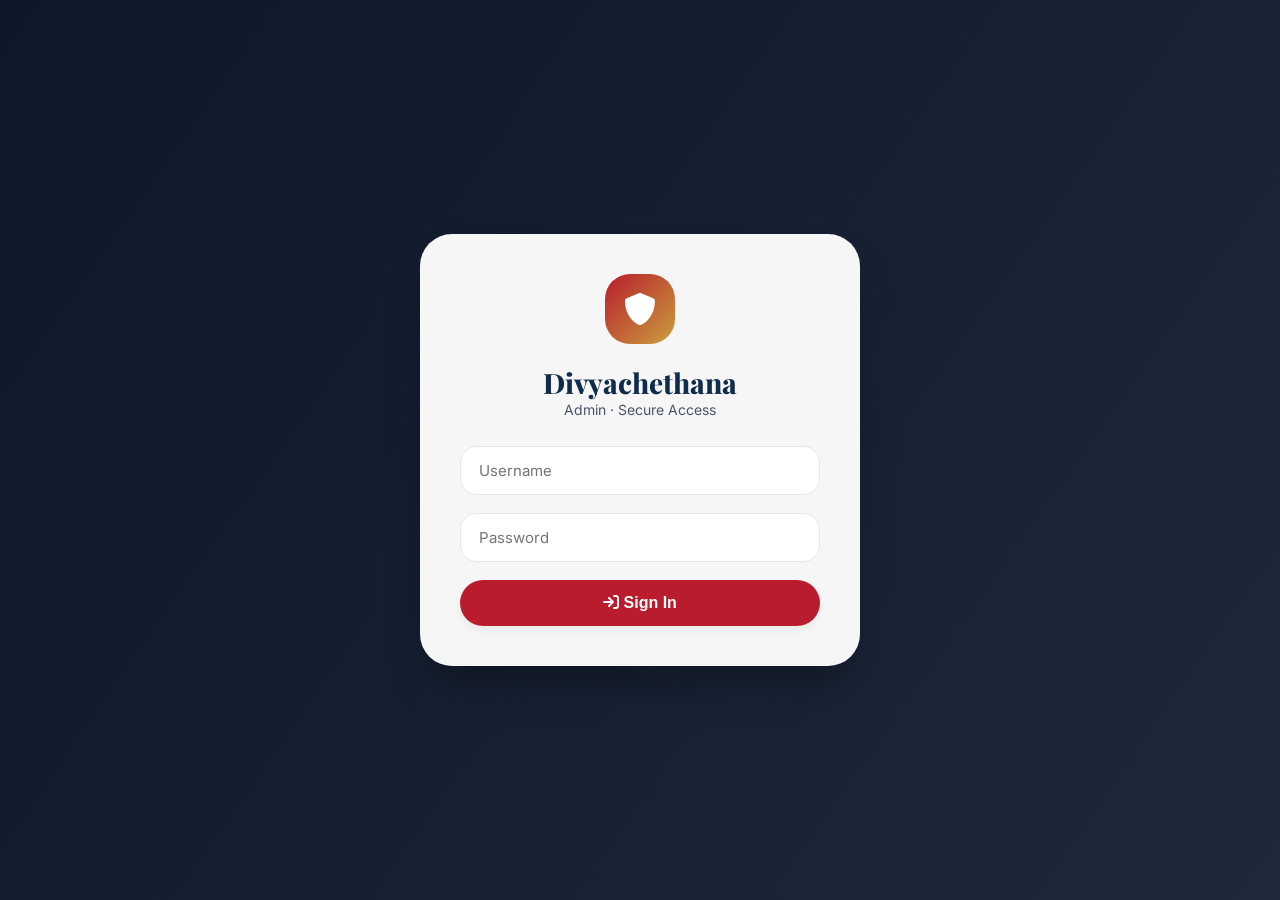
<file: admin/index.html>
<!DOCTYPE html>
<html lang="en">
<head>
  <meta charset="UTF-8">
  <meta name="viewport" content="width=device-width, initial-scale=1.0, viewport-fit=cover">
  <title>Divyachethana — Admin Control Suite</title>
  <!-- Fonts & Icons -->
  <link href="https://fonts.googleapis.com/css2?family=Inter:opsz,wght@14..32,300;14..32,400;14..32,500;14..32,600;14..32,700&family=Playfair+Display:wght@700;800&display=swap" rel="stylesheet">
  <link rel="stylesheet" href="https://cdnjs.cloudflare.com/ajax/libs/font-awesome/6.0.0-beta3/css/all.min.css">
  <style>
    * {
      margin: 0;
      padding: 0;
      box-sizing: border-box;
    }

    :root {
      --primary: #b91c2c;
      --primary-dark: #991b2b;
      --secondary: #1e3a5f;
      --secondary-dark: #0f2c4a;
      --accent: #c9a03d;
      --light-bg: #f8fafc;
      --card-bg: #ffffff;
      --text-main: #0f172a;
      --text-muted: #475569;
      --border-light: #e2e8f0;
      --shadow-sm: 0 10px 25px -5px rgba(0, 0, 0, 0.03), 0 8px 10px -6px rgba(0, 0, 0, 0.02);
      --shadow-md: 0 20px 25px -12px rgba(0, 0, 0, 0.05);
      --radius-md: 1rem;
      --radius-sm: 0.75rem;
    }

    body {
      font-family: 'Inter', sans-serif;
      background: var(--light-bg);
      color: var(--text-main);
    }

    /* LOGIN OVERLAY */
    #loginOverlay {
      position: fixed;
      inset: 0;
      background: linear-gradient(125deg, #0f172a 0%, #1e293b 100%);
      z-index: 10000;
      display: flex;
      align-items: center;
      justify-content: center;
      backdrop-filter: blur(2px);
    }

    .login-container {
      background: rgba(255,255,255,0.96);
      border-radius: 2rem;
      width: 90%;
      max-width: 440px;
      padding: 2.5rem;
      box-shadow: 0 25px 45px -12px rgba(0,0,0,0.4);
      text-align: center;
      transition: 0.2s;
    }

    .login-icon {
      background: linear-gradient(135deg, var(--primary) 0%, var(--accent) 100%);
      width: 70px;
      height: 70px;
      border-radius: 25px;
      display: flex;
      align-items: center;
      justify-content: center;
      margin: 0 auto 20px;
    }
    .login-icon i { font-size: 32px; color: white; }
    .login-title { font-family: 'Playfair Display', serif; font-size: 28px; font-weight: 800; color: var(--secondary-dark); }
    .login-sub { color: var(--text-muted); margin-bottom: 28px; font-size: 14px; }
    .input-field {
      width: 100%;
      padding: 14px 18px;
      border: 1.5px solid var(--border-light);
      border-radius: 16px;
      margin-bottom: 18px;
      font-size: 15px;
      transition: 0.2s;
      background: white;
    }
    .input-field:focus { border-color: var(--primary); outline: none; box-shadow: 0 0 0 3px rgba(185,28,44,0.15); }
    .login-btn {
      width: 100%;
      background: var(--primary);
      border: none;
      padding: 14px;
      font-weight: 700;
      font-size: 16px;
      border-radius: 40px;
      color: white;
      cursor: pointer;
      transition: 0.25s;
      box-shadow: 0 4px 8px rgba(0,0,0,0.05);
    }
    .login-btn:hover { background: var(--primary-dark); transform: translateY(-2px); }
    .error-msg { background: #fee2e2; color: #b91c1c; padding: 12px; border-radius: 14px; margin-bottom: 20px; font-size: 13px; display: none; }

    /* ADMIN APP LAYOUT */
    #adminRoot {
      display: none;
      min-height: 100vh;
    }
    .app-wrapper {
      display: flex;
      min-height: 100vh;
    }

    /* SIDEBAR (modern glassmorph) */
    .sidebar {
      width: 280px;
      background: var(--secondary-dark);
      backdrop-filter: blur(0px);
      position: sticky;
      top: 0;
      height: 100vh;
      display: flex;
      flex-direction: column;
      transition: all 0.25s;
      box-shadow: 4px 0 20px rgba(0,0,0,0.08);
      z-index: 20;
    }
    .brand {
      display: flex;
      align-items: center;
      gap: 14px;
      padding: 32px 24px 28px;
      border-bottom: 1px solid rgba(255,255,255,0.08);
    }
    .brand-icon {
      background: var(--primary);
      width: 44px;
      height: 44px;
      border-radius: 16px;
      display: flex;
      align-items: center;
      justify-content: center;
    }
    .brand-icon i { font-size: 24px; color: white; }
    .brand-text h3 { color: white; font-weight: 700; font-size: 20px; letter-spacing: -0.2px; }
    .brand-text p { color: rgba(255,255,255,0.6); font-size: 11px; margin-top: 4px; }

    .nav-section {
      padding: 20px 20px 10px 24px;
      font-size: 11px;
      font-weight: 700;
      text-transform: uppercase;
      letter-spacing: 1px;
      color: rgba(255,255,255,0.35);
    }
    .nav-btn {
      margin: 4px 12px;
      background: transparent;
      border: none;
      display: flex;
      align-items: center;
      gap: 14px;
      padding: 12px 18px;
      width: calc(100% - 24px);
      border-radius: 16px;
      font-size: 14px;
      font-weight: 500;
      color: rgba(255,255,255,0.75);
      cursor: pointer;
      transition: all 0.2s;
      text-align: left;
    }
    .nav-btn i { width: 22px; font-size: 1.2rem; }
    .nav-btn:hover { background: rgba(255,255,255,0.08); color: white; }
    .nav-btn.active {
      background: var(--primary);
      color: white;
      box-shadow: 0 8px 16px -8px rgba(0,0,0,0.3);
    }
    .logout-btn { margin-top: auto; margin-bottom: 32px; }

    /* MAIN CONTENT */
    .main-content {
      flex: 1;
      padding: 36px 40px;
      overflow-x: auto;
    }
    .page-header { margin-bottom: 32px; }
    .page-header h1 { font-family: 'Playfair Display', serif; font-size: 32px; color: var(--secondary); font-weight: 800; }
    .page-header p { color: var(--text-muted); margin-top: 6px; }

    /* Cards & Stats */
    .stats-grid {
      display: grid;
      grid-template-columns: repeat(auto-fit, minmax(220px, 1fr));
      gap: 24px;
      margin-bottom: 40px;
    }
    .stat-card {
      background: var(--card-bg);
      border-radius: 28px;
      padding: 20px 24px;
      border: 1px solid var(--border-light);
      transition: all 0.2s;
      box-shadow: var(--shadow-sm);
    }
    .stat-number { font-size: 34px; font-weight: 800; color: var(--secondary-dark); letter-spacing: -1px; }
    .stat-label { font-size: 13px; font-weight: 600; color: var(--text-muted); margin-top: 8px; text-transform: uppercase; }

    .card-panel {
      background: var(--card-bg);
      border-radius: 28px;
      border: 1px solid var(--border-light);
      padding: 24px 28px;
      margin-bottom: 32px;
      box-shadow: var(--shadow-sm);
    }
    .panel-title {
      font-weight: 700;
      font-size: 18px;
      display: flex;
      align-items: center;
      gap: 10px;
      margin-bottom: 24px;
      color: var(--secondary);
    }
    .form-two-col {
      display: grid;
      grid-template-columns: 1fr 1fr;
      gap: 20px;
    }
    .input-group { margin-bottom: 20px; }
    label { font-size: 12px; font-weight: 700; text-transform: uppercase; color: var(--text-muted); display: block; margin-bottom: 8px; letter-spacing: 0.3px; }
    input, select, textarea {
      width: 100%;
      padding: 12px 16px;
      border: 1px solid var(--border-light);
      border-radius: 18px;
      font-family: 'Inter', sans-serif;
      background: white;
      transition: 0.2s;
    }
    input:focus, select:focus, textarea:focus { outline: none; border-color: var(--primary); box-shadow: 0 0 0 3px rgba(185,28,44,0.1); }
    button.primary-btn {
      background: var(--primary);
      border: none;
      padding: 12px 28px;
      border-radius: 40px;
      font-weight: 600;
      color: white;
      cursor: pointer;
      transition: 0.2s;
      font-size: 14px;
    }
    button.primary-btn:hover { background: var(--primary-dark); transform: scale(0.98); }
    .danger-btn {
      background: #fff1f0;
      border: none;
      padding: 8px 16px;
      border-radius: 32px;
      color: #b91c2c;
      font-weight: 600;
      font-size: 12px;
      cursor: pointer;
    }
    .table-wrapper { overflow-x: auto; }
    table { width: 100%; border-collapse: collapse; }
    th { text-align: left; padding: 14px 8px; font-size: 12px; font-weight: 600; color: var(--text-muted); border-bottom: 1px solid var(--border-light); }
    td { padding: 14px 8px; border-bottom: 1px solid #f0f2f8; font-size: 14px; }
    .gallery-grid {
      display: grid;
      grid-template-columns: repeat(auto-fill, minmax(180px, 1fr));
      gap: 20px;
      margin-top: 20px;
    }
    .gallery-card {
      background: white;
      border-radius: 24px;
      overflow: hidden;
      border: 1px solid var(--border-light);
      transition: 0.2s;
    }
    .gallery-img {
      width: 100%;
      height: 140px;
      object-fit: cover;
      background: #eef2ff;
    }
    .gallery-info { padding: 12px; display: flex; justify-content: space-between; align-items: center; }
    .alert-item { background: #f8fafc; border-radius: 20px; padding: 14px; margin-bottom: 12px; border-left: 4px solid var(--primary); }

    /* Responsive */
    @media (max-width: 1000px) {
      .sidebar { width: 90px; }
      .brand-text, .nav-btn span, .nav-section { display: none; }
      .nav-btn { justify-content: center; padding: 12px; }
      .nav-btn i { margin: 0; font-size: 1.4rem; }
      .main-content { padding: 28px 20px; }
    }
    @media (max-width: 680px) {
      .form-two-col { grid-template-columns: 1fr; }
      .stats-grid { gap: 16px; }
    }
    .toast-msg { position: fixed; bottom: 24px; right: 24px; background: #1f2937; color: white; padding: 12px 20px; border-radius: 60px; font-size: 13px; z-index: 999; display: none; }
  </style>
</head>
<body>
<div id="loginOverlay">
  <div class="login-container">
    <div class="login-icon"><i class="fas fa-shield-alt"></i></div>
    <div class="login-title">Divyachethana</div>
    <div class="login-sub">Admin · Secure Access</div>
    <div id="loginErr" class="error-msg"><i class="fas fa-exclamation-triangle"></i> Invalid username or password</div>
    <input type="text" id="loginUser" class="input-field" placeholder="Username" autocomplete="off">
    <input type="password" id="loginPass" class="input-field" placeholder="Password">
    <button class="login-btn" onclick="handleLogin()"><i class="fas fa-arrow-right-to-bracket"></i> Sign In</button>
  </div>
</div>

<div id="adminRoot">
  <div class="app-wrapper">
    <aside class="sidebar">
      <div class="brand">
        <div class="brand-icon"><i class="fas fa-hand-holding-heart"></i></div>
        <div class="brand-text"><h3>DivyaCMS</h3><p>Admin Console</p></div>
      </div>
      <div class="nav-section">Analytics</div>
      <button class="nav-btn" data-page="dashboard"><i class="fas fa-chart-line"></i><span> Dashboard</span></button>
      <button class="nav-btn" data-page="interest"><i class="fas fa-percent"></i><span> Interest Rates</span></button>
      <button class="nav-btn" data-page="notifications"><i class="fas fa-bell"></i><span> Notifications</span></button>
      <div class="nav-section">Content</div>
      <button class="nav-btn" data-page="documents"><i class="fas fa-folder-open"></i><span> Documents</span></button>
      <button class="nav-btn" data-page="gallery"><i class="fas fa-images"></i><span> Gallery</span></button>
      <button class="nav-btn" data-page="business"><i class="fas fa-store"></i><span> Businesses</span></button>
      <div class="nav-section">System</div>
      <button class="nav-btn" data-page="contacts"><i class="fas fa-envelope"></i><span> Messages</span></button>
      <button class="nav-btn" data-page="settings"><i class="fas fa-cog"></i><span> Settings</span></button>
      <button class="nav-btn" onclick="window.open('../index.html','_blank')"><i class="fas fa-globe"></i><span> Live Site</span></button>
      <button class="nav-btn logout-btn" onclick="logout()"><i class="fas fa-sign-out-alt"></i><span> Logout</span></button>
    </aside>

    <main class="main-content">
      <!-- DASHBOARD -->
      <div id="page-dashboard" class="admin-page active-page">
        <div class="page-header"><h1>Dashboard</h1><p>Real-time financial overview & society health</p></div>
        <div class="stats-grid">
          <div class="stat-card"><div class="stat-number">1,644</div><div class="stat-label">Members</div></div>
          <div class="stat-card"><div class="stat-number">₹7.24 Cr</div><div class="stat-label">Total Deposits</div></div>
          <div class="stat-card"><div class="stat-number">₹7.37 Cr</div><div class="stat-label">Loans Disbursed</div></div>
          <div class="stat-card"><div class="stat-number">₹12.76 L</div><div class="stat-label">Net Profit (YTD)</div></div>
        </div>
        <div class="card-panel"><div class="panel-title"><i class="fas fa-circle-info"></i> System Status</div><p style="color: var(--text-muted);">All modules operational · Last sync: today at <span id="liveTime"></span></p></div>
      </div>

      <!-- INTEREST RATES -->
      <div id="page-interest" class="admin-page">
        <div class="page-header"><h1>Interest Rate Management</h1><p>Update FD / RD rates (senior citizen & general)</p></div>
        <div class="card-panel"><div class="panel-title"><i class="fas fa-chart-simple"></i> Fixed Deposit (FD)</div><div id="fdRatesContainer" class="form-two-col"></div></div>
        <div class="card-panel"><div class="panel-title"><i class="fas fa-calendar-week"></i> Recurring Deposit (RD)</div><div id="rdRatesContainer" class="form-two-col"></div></div>
        <button class="primary-btn" onclick="saveAllRates()"><i class="fas fa-save"></i> Save All Interest Rates</button>
      </div>

      <!-- NOTIFICATIONS -->
      <div id="page-notifications" class="admin-page">
        <div class="page-header"><h1>Push Alerts</h1><p>Homepage carousel notifications & announcements</p></div>
        <div class="card-panel"><div class="panel-title"><i class="fas fa-plus-circle"></i> Create Alert</div>
          <div class="form-two-col">
            <div class="input-group"><label>Title</label><input type="text" id="notifTitle" placeholder="e.g., New Year Offer"></div>
            <div class="input-group"><label>Type</label><select id="notifType"><option value="success">Success</option><option value="alert">Warning</option><option value="info">Info</option></select></div>
          </div>
          <div class="input-group"><label>Message</label><textarea id="notifMsg" rows="2" placeholder="Detailed announcement..."></textarea></div>
          <button class="primary-btn" onclick="pushNotification()"><i class="fas fa-paper-plane"></i> Publish Alert</button>
        </div>
        <div class="card-panel"><div class="panel-title"><i class="fas fa-list"></i> Active Alerts</div><div id="notificationList"></div></div>
      </div>

      <!-- DOCUMENTS -->
      <div id="page-documents" class="admin-page">
        <div class="page-header"><h1>Document Vault</h1><p>Audit reports, annual statements by fiscal year</p></div>
        <div class="card-panel"><div class="panel-title"><i class="fas fa-upload"></i> Upload Documents</div>
          <div class="form-two-col">
            <div class="input-group"><label>Financial Year</label><select id="docYear"></select></div>
            <div class="input-group"><label>Common Label (e.g. Audit Report)</label><input type="text" id="docLabel" placeholder="Annual Report"></div>
          </div>
          <div class="input-group"><label>Files (Select multiple PDF/Images/Word/Excel)</label><input type="file" id="docFile" multiple accept="image/*,application/pdf,.doc,.docx,.xls,.xlsx"></div>
          <button class="primary-btn" onclick="uploadDocument()"><i class="fas fa-cloud-upload-alt"></i> Upload Files</button>
        </div>
        <div id="documentsList"></div>
      </div>

      <!-- GALLERY -->
      <div id="page-gallery" class="admin-page">
        <div class="page-header"><h1>Photo Gallery</h1><p>Manage event albums & images</p></div>
        <div class="card-panel"><div class="panel-title"><i class="fas fa-layer-group"></i> New Album</div>
          <div class="input-group"><label>Album Name</label><input type="text" id="albumName" placeholder="Annual Gathering 2025"></div>
          <div class="input-group"><label>Select Images (multiple)</label><input type="file" id="albumImages" multiple accept="image/*"></div>
          <button class="primary-btn" onclick="createAlbum()"><i class="fas fa-images"></i> Create Album</button>
        </div>
        <div id="galleryGrid" class="gallery-grid"></div>
      </div>

      <!-- BUSINESSES -->
      <div id="page-business" class="admin-page">
        <div class="page-header"><h1>Business Services</h1><p>Xerox, printing, tailoring — manage service listings</p></div>
        <div class="card-panel"><div class="panel-title"><i class="fas fa-briefcase"></i> Add Service</div>
          <div class="form-two-col">
            <div class="input-group"><label>Service Name</label><input type="text" id="bizName" placeholder="Printing Hub"></div>
            <div class="input-group"><label>Icon (emoji)</label><input type="text" id="bizIcon" placeholder="🖨️"></div>
          </div>
          <div class="input-group"><label>Short Description (About Business)</label><textarea id="bizDesc" rows="2" placeholder="Tell us about this service..."></textarea></div>
          <div class="input-group"><label>Key Features (comma separated)</label><input type="text" id="bizFeatures" placeholder="High speed, color print, binding"></div>
          <div class="input-group"><label>Card Image (Cover photo)</label><input type="file" id="bizImage" accept="image/*"></div>
          <button class="primary-btn" onclick="addBusinessService()"><i class="fas fa-plus"></i> Save Service</button>
        </div>
        <div class="card-panel"><div class="panel-title"><i class="fas fa-list-ul"></i> Existing Services</div><div id="businessList"></div></div>
      </div>

      <!-- CONTACTS -->
      <div id="page-contacts" class="admin-page">
        <div class="page-header"><h1>Contact Submissions</h1><p>Messages from the public contact form</p></div>
        <div id="contactsList"><div class="card-panel">Loading...</div></div>
      </div>

      <!-- SETTINGS -->
      <div id="page-settings" class="admin-page">
        <div class="page-header"><h1>Security Settings</h1><p>Update portal credentials</p></div>
        <div class="card-panel"><div class="panel-title"><i class="fas fa-lock"></i> Change Admin Password</div>
          <div class="input-group"><label>New Password (min 6 chars)</label><input type="password" id="newAdminPass" placeholder="********"></div>
          <button class="primary-btn" onclick="updateAdminPassword()"><i class="fas fa-key"></i> Update Password</button>
        </div>
      </div>
    </main>
  </div>
</div>
<div id="toastMsg" class="toast-msg"></div>

<script>
  const API_BASE = '../api/';
  let currentPage = 'dashboard';

  function showToast(text, isErr = false) {
    const toast = document.getElementById('toastMsg');
    toast.style.background = isErr ? '#b91c2c' : '#1e3a5f';
    toast.innerHTML = `<i class="fas ${isErr ? 'fa-circle-exclamation' : 'fa-check-circle'}"></i> ${text}`;
    toast.style.display = 'block';
    setTimeout(() => { toast.style.display = 'none'; }, 2800);
  }

  // --- API HELPERS ---
  async function apiGet(endpoint) {
    try {
      const res = await fetch(API_BASE + endpoint, { credentials: 'same-origin' });
      return await res.json();
    } catch(e) { return { success: false, error: 'Network error' }; }
  }
  async function apiPost(endpoint, data) {
    try {
      const res = await fetch(API_BASE + endpoint, {
        method: 'POST', body: data, credentials: 'same-origin'
      });
      return await res.json();
    } catch(e) { return { success: false, error: 'Network error' }; }
  }
  async function apiPostJson(endpoint, data) {
    try {
      const res = await fetch(API_BASE + endpoint, {
        method: 'POST',
        headers: { 'Content-Type': 'application/json' },
        body: JSON.stringify(data),
        credentials: 'same-origin'
      });
      return await res.json();
    } catch(e) { return { success: false, error: 'Network error' }; }
  }

  // --- AUTH ---
  async function handleLogin() {
    const user = document.getElementById('loginUser').value.trim();
    const pass = document.getElementById('loginPass').value;
    if (!user || !pass) { showToast('Enter username and password', true); return; }

    const form = new FormData();
    form.append('action', 'login');
    form.append('username', user);
    form.append('password', pass);

    const res = await apiPost('auth.php', form);
    if (res.success) {
      initAdminApp();
    } else {
      document.getElementById('loginErr').style.display = 'block';
      setTimeout(() => { document.getElementById('loginErr').style.display = 'none'; }, 2000);
    }
  }

  async function logout() {
    const form = new FormData();
    form.append('action', 'logout');
    await apiPost('auth.php', form);
    window.location.reload();
  }

  async function checkAuth() {
    const res = await apiGet('auth.php');
    if (res.authenticated) initAdminApp();
  }

  function initAdminApp() {
    document.getElementById('loginOverlay').style.display = 'none';
    document.getElementById('adminRoot').style.display = 'block';
    populateDocYears();
    renderInterestForms();
    renderAllDynamicData();
    attachNavEvents();
    setLiveTime();
  }

  function setLiveTime() {
    const timeEl = document.getElementById('liveTime');
    if(timeEl) timeEl.innerText = new Date().toLocaleTimeString();
  }
  setInterval(() => { if(document.getElementById('liveTime')) setLiveTime(); }, 1000);

  function attachNavEvents() {
    document.querySelectorAll('.nav-btn[data-page]').forEach(btn => {
      btn.addEventListener('click', (e) => {
        const pageId = btn.getAttribute('data-page');
        document.querySelectorAll('.admin-page').forEach(p => p.classList.remove('active-page'));
        document.getElementById(`page-${pageId}`).classList.add('active-page');
        document.querySelectorAll('.nav-btn').forEach(b => b.classList.remove('active'));
        btn.classList.add('active');
        currentPage = pageId;
      });
    });
    document.querySelector('.nav-btn[data-page="dashboard"]').classList.add('active');
  }

  function populateDocYears() {
    const select = document.getElementById('docYear');
    if(!select) return;
    const currentYear = new Date().getFullYear();
    for(let i = currentYear + 10; i >= 2015; i--) {
      const opt = document.createElement('option');
      opt.value = `${i}-${(i+1).toString().slice(2)}`;
      opt.textContent = `${i}-${i+1}`;
      if (i === currentYear) opt.selected = true;
      select.appendChild(opt);
    }
  }

  // --- RATES ---
  async function renderInterestForms() {
    const res = await apiGet('rates.php');
    const rates = res.success && res.rates ? res.rates : {};

    const fdDiv = document.getElementById('fdRatesContainer');
    fdDiv.innerHTML = `
      <div class="input-group"><label>3+ Years (General)</label><input type="number" step="0.25" class="rate-input" data-key="fd_3g" value="${rates.fd_3g?.value ?? 10}"></div>
      <div class="input-group"><label>3+ Years (Senior)</label><input type="number" step="0.25" class="rate-input" data-key="fd_3s" value="${rates.fd_3s?.value ?? 10.5}"></div>
      <div class="input-group"><label>2+ Years (General)</label><input type="number" step="0.25" class="rate-input" data-key="fd_2g" value="${rates.fd_2g?.value ?? 9}"></div>
      <div class="input-group"><label>2+ Years (Senior)</label><input type="number" step="0.25" class="rate-input" data-key="fd_2s" value="${rates.fd_2s?.value ?? 9.5}"></div>
    `;
    const rdDiv = document.getElementById('rdRatesContainer');
    rdDiv.innerHTML = `
      <div class="input-group"><label>36 Months RD</label><input type="number" step="0.25" class="rate-input" data-key="rd_36" value="${rates.rd_36?.value ?? 10}"></div>
      <div class="input-group"><label>24 Months RD</label><input type="number" step="0.25" class="rate-input" data-key="rd_24" value="${rates.rd_24?.value ?? 9}"></div>
      <div class="input-group"><label>12 Months RD</label><input type="number" step="0.25" class="rate-input" data-key="rd_12" value="${rates.rd_12?.value ?? 8}"></div>
    `;
  }

  async function saveAllRates() {
    const newRates = {};
    document.querySelectorAll('.rate-input').forEach(inp => { newRates[inp.dataset.key] = parseFloat(inp.value); });
    const res = await apiPostJson('rates.php', { rates: newRates });
    if (res.success) showToast('Interest rates saved to database');
    else showToast(res.error || 'Failed to save', true);
  }

  // --- NOTIFICATIONS ---
  async function renderNotifications() {
    const res = await apiGet('notifications.php');
    const notifs = res.success ? res.notifications : [];
    const container = document.getElementById('notificationList');
    if(!container) return;
    if(!notifs.length) { container.innerHTML = '<div class="alert-item">No active notifications</div>'; return; }
    container.innerHTML = notifs.map((n) => `
      <div class="alert-item" style="border-left-color: ${n.type==='success'?'#2e7d32': n.type==='alert'?'#d32f2f':'#1976d2'}">
        <strong>📢 ${escapeHtml(n.title)}</strong>
        <p style="margin-top:6px; font-size:13px">${escapeHtml(n.message)}</p>
        <div style="margin-top:8px">
          <button class="primary-btn" style="padding: 6px 12px; font-size: 11px" onclick="editNotification(${n.id}, '${escapeHtml(n.title).replace(/'/g, "\\'")}', '${escapeHtml(n.message).replace(/'/g, "\\'")}', '${n.type}')">Edit</button>
          <button class="danger-btn" style="padding: 6px 12px; font-size: 11px" onclick="deleteNotification(${n.id})">Delete</button>
        </div>
      </div>
    `).join('');
  }

  window.editNotification = function(id, title, msg, type) {
    document.getElementById('notifTitle').value = title;
    document.getElementById('notifMsg').value = msg;
    document.getElementById('notifType').value = type;
    
    const btn = document.querySelector('#page-notifications .primary-btn');
    btn.innerHTML = '<i class="fas fa-save"></i> Update Alert';
    btn.onclick = () => updateNotification(id);
  }

  async function updateNotification(id) {
    const title = document.getElementById('notifTitle').value.trim();
    const msg = document.getElementById('notifMsg').value.trim();
    const type = document.getElementById('notifType').value;
    
    if(!title || !msg) { showToast('Title & message needed', true); return; }

    const form = new FormData();
    form.append('action', 'update');
    form.append('id', id);
    form.append('title', title);
    form.append('message', msg);
    form.append('type', type);

    const res = await apiPost('notifications.php', form);
    if (res.success) {
      resetNotifForm();
      renderNotifications();
      showToast('Notification updated');
    } else {
      showToast(res.error || 'Failed', true);
    }
  }

  function resetNotifForm() {
    document.getElementById('notifTitle').value = '';
    document.getElementById('notifMsg').value = '';
    const btn = document.querySelector('#page-notifications .primary-btn');
    btn.innerHTML = '<i class="fas fa-paper-plane"></i> Publish Alert';
    btn.onclick = pushNotification;
  }

  async function pushNotification() {
    const title = document.getElementById('notifTitle').value.trim();
    const msg = document.getElementById('notifMsg').value.trim();
    const type = document.getElementById('notifType').value;
    if(!title || !msg) { showToast('Title & message needed', true); return; }

    const form = new FormData();
    form.append('action', 'create');
    form.append('title', title);
    form.append('message', msg);
    form.append('type', type);

    const res = await apiPost('notifications.php', form);
    if (res.success) {
      document.getElementById('notifTitle').value = '';
      document.getElementById('notifMsg').value = '';
      renderNotifications();
      showToast('Notification published');
    } else {
      showToast(res.error || 'Failed', true);
    }
  }
  window.deleteNotification = async function(id) {
    const form = new FormData();
    form.append('action', 'delete');
    form.append('id', id);
    await apiPost('notifications.php', form);
    renderNotifications();
    showToast('Notification deleted');
  }

  // --- DOCUMENTS ---
  async function renderDocuments() {
    const res = await apiGet('documents.php');
    const docs = res.success ? res.documents : {};
    const container = document.getElementById('documentsList');
    if(!container) return;
    const years = Object.keys(docs);
    if(!years.length) { container.innerHTML = '<div class="card-panel">No documents uploaded.</div>'; return; }
    container.innerHTML = years.sort().reverse().map(year => `
      <div class="card-panel"><div class="panel-title"><i class="fas fa-calendar-alt"></i> ${year}</div>
      <div class="table-wrapper"><table style="width:100%"><thead><tr><th>Document</th><th>Actions</th></tr></thead><tbody>
        ${docs[year].map(doc => `<tr><td>📄 ${escapeHtml(doc.name)}</td><td>
          <a href="../${doc.file_path}" target="_blank" class="danger-btn" style="text-decoration:none; background:#eef2ff; color:#1e3a5f">View</a> 
          <button class="danger-btn" style="background:#fefce8; color:#854d0e" onclick="editDocument(${doc.id}, '${escapeHtml(doc.name).replace(/'/g, "\\'")}', '${year}')">Edit</button>
          <button class="danger-btn" onclick="deleteDocument(${doc.id})">Remove</button>
        </td></tr>`).join('')}
      </tbody></table></div></div>
    `).join('');
  }

  window.editDocument = function(id, name, year) {
    document.getElementById('docLabel').value = name;
    document.getElementById('docYear').value = year;
    // Scroll to form
    document.getElementById('page-documents').scrollIntoView({behavior: 'smooth'});
    
    const btn = document.querySelector('#page-documents .primary-btn');
    btn.innerHTML = '<i class="fas fa-save"></i> Update Document Details';
    btn.onclick = () => updateDocument(id);
  }

  async function updateDocument(id) {
    const year = document.getElementById('docYear').value;
    const label = document.getElementById('docLabel').value.trim();
    if(!label) { showToast('Label required', true); return; }

    const form = new FormData();
    form.append('action', 'update');
    form.append('id', id);
    form.append('fiscal_year', year);
    form.append('name', label);

    const res = await apiPost('documents.php', form);
    if (res.success) {
      resetDocForm();
      renderDocuments();
      showToast('Document updated');
    } else {
      showToast(res.error || 'Update failed', true);
    }
  }

  function resetDocForm() {
    document.getElementById('docLabel').value = '';
    document.getElementById('docFile').value = '';
    const btn = document.querySelector('#page-documents .primary-btn');
    btn.innerHTML = '<i class="fas fa-cloud-upload-alt"></i> Upload';
    btn.onclick = uploadDocument;
  }

  async function uploadDocument() {
    const year = document.getElementById('docYear').value;
    const label = document.getElementById('docLabel').value.trim();
    const files = document.getElementById('docFile').files;
    if(!label || files.length === 0) { showToast('Label & files required', true); return; }

    const form = new FormData();
    form.append('action', 'upload');
    form.append('fiscal_year', year);
    form.append('name', label);
    for (let i = 0; i < files.length; i++) {
      form.append('files[]', files[i]);
    }

    const res = await apiPost('documents.php', form);
    if (res.success) {
      document.getElementById('docLabel').value = '';
      document.getElementById('docFile').value = '';
      renderDocuments();
      showToast(res.message || 'Documents uploaded');
    } else {
      showToast(res.error || 'Upload failed', true);
    }
  }
  window.deleteDocument = async (id) => {
    const form = new FormData();
    form.append('action', 'delete');
    form.append('id', id);
    await apiPost('documents.php', form);
    renderDocuments();
    showToast('Document deleted');
  }

  // --- GALLERY ---
  async function renderGallery() {
    const res = await apiGet('gallery.php');
    const albums = res.success ? res.albums : [];
    const grid = document.getElementById('galleryGrid');
    if(!grid) return;
    if(!albums.length) { grid.innerHTML = '<div style="grid-column:1/-1; text-align:center; padding:40px;">No albums yet.</div>'; return; }
    grid.innerHTML = albums.map((alb) => `
      <div class="gallery-card">
        <img class="gallery-img" src="${alb.images.length ? '../'+alb.images[0].file_path : ''}" alt="${escapeHtml(alb.title)}">
        <div class="gallery-info">
          <div><strong>${escapeHtml(alb.title)}</strong><br><small>${alb.images.length} images</small></div>
          <div style="display:flex; gap:5px">
            <button class="danger-btn" style="background:#fefce8; color:#854d0e; padding:6px" onclick="editAlbum(${alb.id}, '${escapeHtml(alb.title).replace(/'/g, "\\'")}')"><i class="fas fa-edit"></i></button>
            <button class="danger-btn" style="padding:6px" onclick="deleteAlbum(${alb.id})"><i class="fas fa-trash"></i></button>
          </div>
        </div>
      </div>
    `).join('');
  }

  window.editAlbum = function(id, title) {
    document.getElementById('albumName').value = title;
    document.getElementById('page-gallery').scrollIntoView({behavior: 'smooth'});
    
    const btn = document.querySelector('#page-gallery .primary-btn');
    btn.innerHTML = '<i class="fas fa-save"></i> Update Album & Add Images';
    btn.onclick = () => updateAlbum(id);
  }

  async function updateAlbum(id) {
    const albumTitle = document.getElementById('albumName').value.trim();
    const files = document.getElementById('albumImages').files;
    
    const form = new FormData();
    form.append('action', 'update_album');
    form.append('id', id);
    form.append('title', albumTitle);
    for (let i = 0; i < files.length; i++) {
      form.append('images[]', files[i]);
    }

    const res = await apiPost('gallery.php', form);
    if (res.success) {
      resetGalleryForm();
      renderGallery();
      showToast(`Album updated`);
    } else {
      showToast(res.error || 'Failed', true);
    }
  }

  function resetGalleryForm() {
    document.getElementById('albumName').value = '';
    document.getElementById('albumImages').value = '';
    const btn = document.querySelector('#page-gallery .primary-btn');
    btn.innerHTML = '<i class="fas fa-images"></i> Create Album';
    btn.onclick = createAlbum;
  }

  async function createAlbum() {
    const albumTitle = document.getElementById('albumName').value.trim();
    const files = document.getElementById('albumImages').files;
    if(!albumTitle || files.length === 0) { showToast('Album name and at least 1 image required', true); return; }

    const form = new FormData();
    form.append('action', 'create_album');
    form.append('title', albumTitle);
    for (let i = 0; i < files.length; i++) {
      form.append('images[]', files[i]);
    }

    const res = await apiPost('gallery.php', form);
    if (res.success) {
      document.getElementById('albumName').value = '';
      document.getElementById('albumImages').value = '';
      renderGallery();
      showToast(`Album "${albumTitle}" created`);
    } else {
      showToast(res.error || 'Failed', true);
    }
  }
  window.deleteAlbum = async (id) => {
    const form = new FormData();
    form.append('action', 'delete_album');
    form.append('id', id);
    await apiPost('gallery.php', form);
    renderGallery();
    showToast('Album deleted');
  }

  // --- BUSINESSES ---
  async function renderBusinesses() {
    const res = await apiGet('businesses.php');
    const biz = res.success ? res.businesses : [];
    const container = document.getElementById('businessList');
    if(!container) return;
    if(!biz.length) { container.innerHTML = '<div class="alert-item">No businesses added.</div>'; return; }
    container.innerHTML = `<div class="table-wrapper"><table>${biz.map((b) => `<tr>
      <td>
        <div style="display:flex; align-items:center; gap:15px">
          <img src="../${b.image_path || 'assets/images/logo-english.png'}" style="width:50px; height:50px; object-fit:cover; border-radius:8px">
          <div>
            <span style="font-size:20px">${escapeHtml(b.icon || '🏢')}</span> <strong>${escapeHtml(b.name)}</strong><br>
            <small>${escapeHtml(b.description?.substring(0, 50) || '')}...</small>
          </div>
        </div>
      </td>
      <td>
        <button class="danger-btn" style="background:#fefce8; color:#854d0e" onclick="editBusiness(${b.id}, '${escapeHtml(b.name).replace(/'/g, "\\'")}', '${escapeHtml(b.icon || '🏢').replace(/'/g, "\\'")}', '${escapeHtml(b.features?.join(', ') || '').replace(/'/g, "\\'")}', '${escapeHtml(b.description || '').replace(/'/g, "\\'")}')">Edit</button>
        <button class="danger-btn" onclick="deleteBusiness(${b.id})">Delete</button>
      </td>
    </tr>`).join('')}</table></div>`;
  }

  window.editBusiness = function(id, name, icon, features, description) {
    document.getElementById('bizName').value = name;
    document.getElementById('bizIcon').value = icon;
    document.getElementById('bizFeatures').value = features;
    document.getElementById('bizDesc').value = description;
    document.getElementById('page-business').scrollIntoView({behavior: 'smooth'});
    
    const btn = document.querySelector('#page-business .primary-btn');
    btn.innerHTML = '<i class="fas fa-save"></i> Update Service';
    btn.onclick = () => updateBusiness(id);
  }

  async function updateBusiness(id) {
    const name = document.getElementById('bizName').value.trim();
    const icon = document.getElementById('bizIcon').value.trim();
    const features = document.getElementById('bizFeatures').value;
    const description = document.getElementById('bizDesc').value.trim();
    const imageFile = document.getElementById('bizImage').files[0];
    
    if(!name) { showToast('Service name required', true); return; }

    const form = new FormData();
    form.append('action', 'update');
    form.append('id', id);
    form.append('name', name);
    form.append('description', description);
    form.append('icon', icon);
    form.append('features', features);
    if(imageFile) form.append('image', imageFile);

    const res = await apiPost('businesses.php', form);
    if (res.success) {
      resetBizForm();
      renderBusinesses();
      showToast('Service updated');
    } else {
      showToast(res.error || 'Update failed', true);
    }
  }

  function resetBizForm() {
    document.getElementById('bizName').value = '';
    document.getElementById('bizIcon').value = '';
    document.getElementById('bizFeatures').value = '';
    document.getElementById('bizDesc').value = '';
    document.getElementById('bizImage').value = '';
    const btn = document.querySelector('#page-business .primary-btn');
    btn.innerHTML = '<i class="fas fa-plus"></i> Save Service';
    btn.onclick = addBusinessService;
  }

  async function addBusinessService() {
    const name = document.getElementById('bizName').value.trim();
    const icon = document.getElementById('bizIcon').value.trim();
    const description = document.getElementById('bizDesc').value.trim();
    const featuresRaw = document.getElementById('bizFeatures').value;
    const imageFile = document.getElementById('bizImage').files[0];
    
    if(!name) { showToast('Service name required', true); return; }

    const form = new FormData();
    form.append('action', 'create');
    form.append('name', name);
    form.append('description', description);
    form.append('icon', icon || '📄');
    form.append('features', featuresRaw);
    if(imageFile) form.append('image', imageFile);

    const res = await apiPost('businesses.php', form);
    if (res.success) {
      resetBizForm();
      renderBusinesses();
      showToast('Service added');
    } else {
      showToast(res.error || 'Failed', true);
    }
  }
  window.deleteBusiness = async (id) => {
    const form = new FormData();
    form.append('action', 'delete');
    form.append('id', id);
    await apiPost('businesses.php', form);
    renderBusinesses();
    showToast('Business deleted');
  }

  // --- SETTINGS ---
  async function updateAdminPassword() {
    const newPass = document.getElementById('newAdminPass').value;
    if(newPass.length < 5) { showToast('Password min 5 characters', true); return; }

    const form = new FormData();
    form.append('action', 'change_password');
    form.append('new_password', newPass);

    const res = await apiPost('auth.php', form);
    if (res.success) {
      showToast('Admin credentials updated');
      document.getElementById('newAdminPass').value = '';
    } else {
      showToast(res.error || 'Failed', true);
    }
  }

  // --- CONTACTS ---
  async function renderContacts() {
    const res = await apiGet('contacts.php');
    const container = document.getElementById('contactsList');
    if(!container) return;
    if(!res.success || !res.contacts || !res.contacts.length) {
      container.innerHTML = '<div class="card-panel">No contact submissions yet.</div>';
      return;
    }
    container.innerHTML = `<div class="table-wrapper"><table style="width:100%"><thead><tr><th>Date</th><th>From</th><th>Contact</th><th>Message</th><th>Actions</th></tr></thead><tbody>
      ${res.contacts.map(c => `<tr>
        <td style="white-space:nowrap">${new Date(c.created_at).toLocaleDateString()}<br><small>${new Date(c.created_at).toLocaleTimeString([], {hour: '2-digit', minute:'2-digit'})}</small></td>
        <td><strong>${escapeHtml(c.name)}</strong></td>
        <td><small>${escapeHtml(c.email)}</small><br>${escapeHtml(c.phone || '-')}</td>
        <td><div style="max-width:300px; font-size:13px">${escapeHtml(c.message)}</div></td>
        <td>
          <button class="danger-btn" onclick="deleteContact(${c.id})"><i class="fas fa-trash"></i> Delete</button>
        </td>
      </tr>`).join('')}
    </tbody></table></div>`;
  }

  window.deleteContact = async (id) => {
    if(!confirm('Are you sure you want to delete this message?')) return;
    const form = new FormData();
    form.append('action', 'delete');
    form.append('id', id);
    const res = await apiPost('contacts.php', form);
    if(res.success) {
      showToast('Message deleted');
      renderContacts();
    } else {
      showToast(res.error || 'Failed to delete', true);
    }
  }

  function escapeHtml(text) {
    const div = document.createElement('div');
    div.textContent = text;
    return div.innerHTML;
  }

  function renderAllDynamicData() {
    renderNotifications();
    renderDocuments();
    renderGallery();
    renderBusinesses();
    renderContacts();
  }

  // Check auth on page load
  checkAuth();
</script>
<style>
  .admin-page { display: none; }
  .active-page { display: block; }
  #adminRoot { display: none; }
</style>
</body>
</html>
</file>
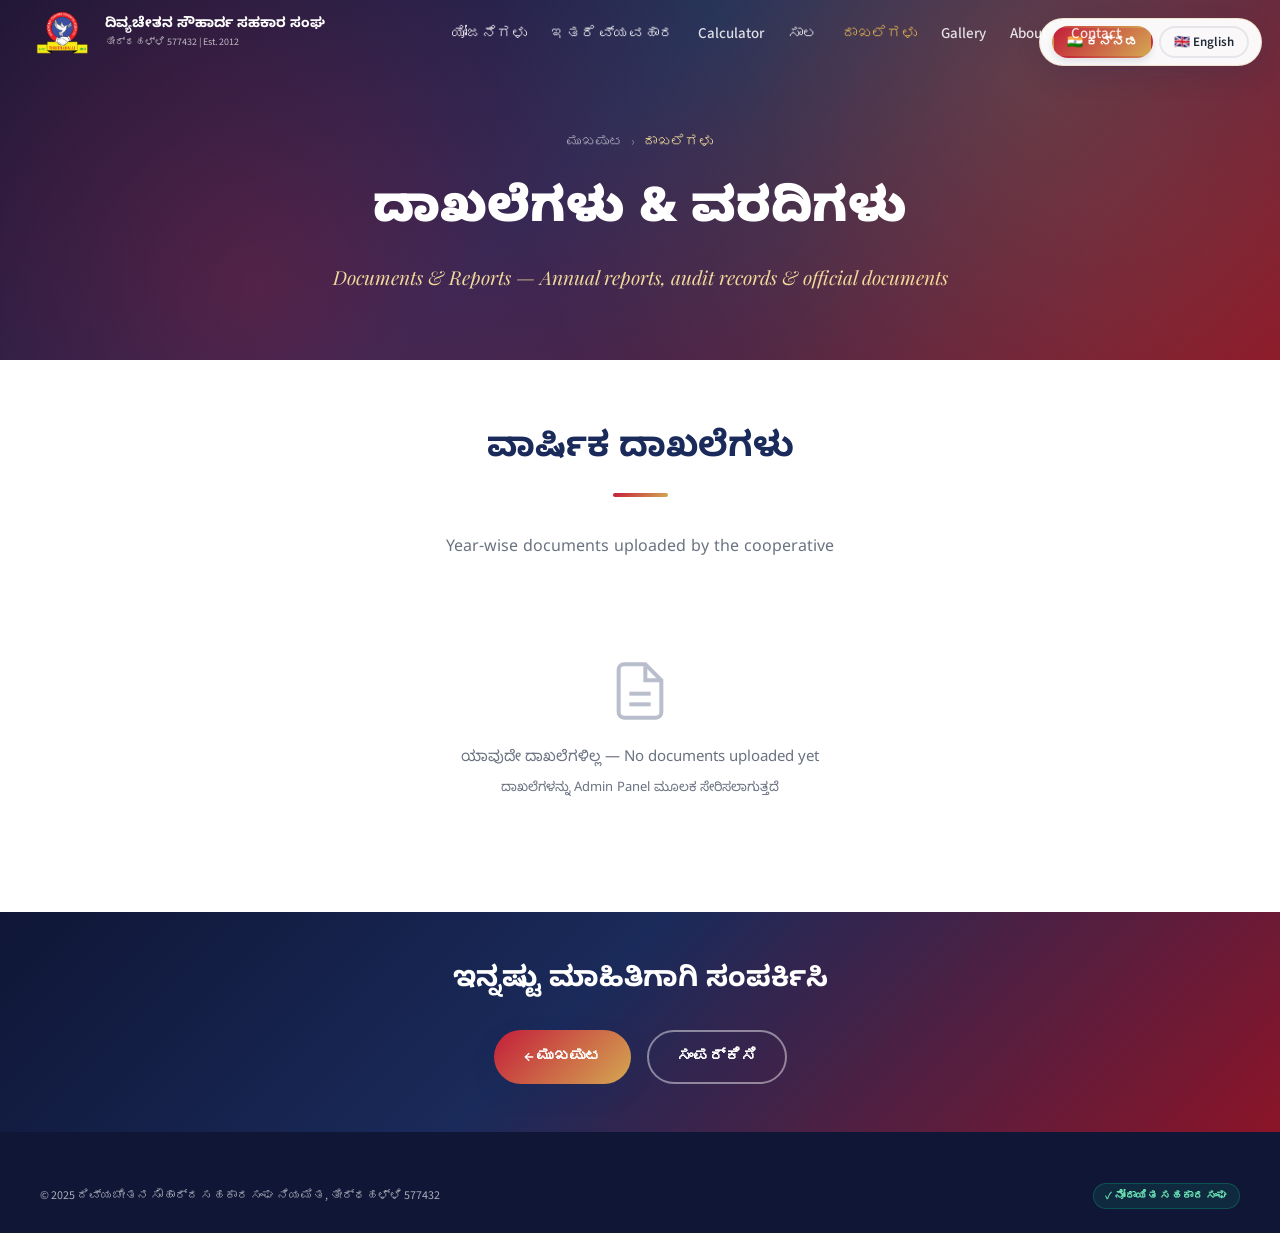
<file: documents.html>
<!DOCTYPE html>
<html lang="kn">
<head>
<meta charset="UTF-8">
<meta name="viewport" content="width=device-width, initial-scale=1.0">
<title>ದಾಖಲೆಗಳು | ದಿವ್ಯಚೇತನ ಸೌಹಾರ್ದ ಸಹಕಾರ ಸಂಘ ನಿಯಮಿತ</title>
<meta name="description" content="ದಿವ್ಯಚೇತನ ಸೌಹಾರ್ದ ಸಹಕಾರ ಸಂಘ — ವಾರ್ಷಿಕ ವರದಿಗಳು, ಲೆಕ್ಕ ಪರಿಶೋಧನಾ ವರದಿಗಳು & ದಾಖಲೆಗಳು.">
<link rel="preconnect" href="https://fonts.googleapis.com">
<link rel="preconnect" href="https://fonts.gstatic.com" crossorigin>
<link href="https://fonts.googleapis.com/css2?family=Noto+Sans+Kannada:wght@300;400;500;600;700;900&family=Playfair+Display:ital,wght@0,700;0,900;1,700&family=Source+Sans+3:wght@300;400;600;700&display=swap" rel="stylesheet">
<link rel="stylesheet" href="css/style.css">
<style>
/* PAGE HERO */
.page-hero{min-height:40vh;background:linear-gradient(135deg,#0F1636 0%,#1A2A5A 45%,#8B1428 100%);position:relative;display:flex;align-items:center;justify-content:center;text-align:center;overflow:hidden}
.page-hero-pattern{position:absolute;inset:0;background-image:radial-gradient(circle at 20% 80%,rgba(196,30,58,.35) 0%,transparent 50%),radial-gradient(circle at 80% 20%,rgba(212,168,82,.2) 0%,transparent 50%)}
.page-hero-content{position:relative;z-index:2;padding:7rem 1.5rem 3rem}
.page-hero h1{font-family:var(--ff-kn);font-size:clamp(1.8rem,4vw,3rem);font-weight:900;color:#fff;margin-bottom:.5rem}
.page-hero p{font-family:var(--ff-disp);font-size:clamp(.9rem,1.8vw,1.2rem);color:var(--gold-light);font-style:italic}
.breadcrumb{display:flex;align-items:center;justify-content:center;gap:8px;margin-bottom:1.5rem;font-size:14px}
.breadcrumb a{color:rgba(255,255,255,.6);text-decoration:none;transition:.2s}
.breadcrumb a:hover{color:var(--gold)}
.breadcrumb .current{color:var(--gold-light)}

/* YEAR SECTION */
.year-section{margin-bottom:2.5rem}
.year-header{display:flex;align-items:center;gap:1rem;margin-bottom:1.25rem;padding-bottom:.75rem;border-bottom:2px solid var(--border)}
.year-badge{background:var(--grad-navy);color:#fff;padding:8px 20px;border-radius:50px;font-family:var(--ff-disp);font-size:18px;font-weight:700;letter-spacing:.5px}
.year-count{font-size:13px;color:var(--text2)}
.year-label{font-family:var(--ff-kn);font-size:14px;font-weight:600;color:var(--navy)}

/* DOCUMENT GRID */
.doc-grid{display:grid;grid-template-columns:repeat(auto-fill,minmax(220px,1fr));gap:1.25rem}
.doc-card{background:#fff;border:1px solid var(--border);border-radius:16px;overflow:hidden;transition:.3s}
.doc-card:hover{transform:translateY(-4px);box-shadow:var(--sh-lg)}
.doc-preview{width:100%;height:180px;background:var(--bg);display:flex;align-items:center;justify-content:center;overflow:hidden;cursor:pointer}
.doc-preview img{width:100%;height:100%;object-fit:cover}
.doc-preview .pdf-icon{display:flex;flex-direction:column;align-items:center;gap:8px}
.doc-preview .pdf-label{font-size:11px;font-weight:600;color:var(--text2);text-transform:uppercase;letter-spacing:1px}
.doc-info{padding:1rem}
.doc-name{font-family:var(--ff-kn);font-size:14px;font-weight:600;color:var(--navy);margin-bottom:4px;word-break:break-word;display:-webkit-box;-webkit-line-clamp:2;line-clamp:2;-webkit-box-orient:vertical;overflow:hidden}
.doc-meta{font-size:11px;color:var(--text2);display:flex;align-items:center;gap:6px}
.doc-size{background:var(--bg);padding:2px 8px;border-radius:50px;font-size:10px;font-weight:600;color:var(--text2)}
.doc-actions{display:flex;gap:.5rem;margin-top:.75rem}
.doc-act{flex:1;padding:7px;border:1px solid var(--border);background:none;border-radius:8px;font-size:12px;font-weight:600;cursor:pointer;transition:.2s;font-family:var(--ff-body);color:var(--navy);display:flex;align-items:center;justify-content:center;gap:4px}
.doc-act:hover{background:var(--bg)}

/* EMPTY STATE */
.empty-state{text-align:center;padding:3rem 1rem}
.empty-state svg{margin-bottom:1rem;opacity:.3}
.empty-state p{font-family:var(--ff-kn);color:var(--text2);font-size:15px}

@media(max-width:768px){.doc-grid{grid-template-columns:repeat(2,1fr)}.page-hero{min-height:35vh}}
@media(max-width:480px){.doc-grid{grid-template-columns:1fr}}
</style>
</head>
<body>

<!-- GOOGLE TRANSLATE HIDDEN WIDGET -->
<div id="google_translate_element" style="display:none"></div>
<div class="toast-wrap" id="toastWrap"></div>

<!-- LANG SWITCHER -->
<div class="lang-sw">
  <button class="lang-btn active" id="btnKn" onclick="setLang('kn',event)">🇮🇳 ಕನ್ನಡ</button>
  <button class="lang-btn" id="btnEn" onclick="setLang('en',event)">🇬🇧 English</button>
</div>

<!-- NAV -->
<nav id="navbar" class="scrolled">
  <a href="index.html" class="nav-logo">
    <img src="assets/images/logo-english.png" alt="ದಿವ್ಯಚೇತನ Logo" class="lang-logo">
    <div class="nav-logo-txt">
      <div class="nav-logo-title">ದಿವ್ಯಚೇತನ ಸೌಹಾರ್ದ ಸಹಕಾರ ಸಂಘ</div>
      <div class="nav-logo-sub">ತೀರ್ಥಹಳ್ಳಿ 577432 | Est. 2012</div>
    </div>
  </a>
  <ul class="nav-links">
    <li><a href="index.html#schemes">ಯೋಜನೆಗಳು</a></li>
    <li><a href="other-businesses.html">ಇತರೆ ವ್ಯವಹಾರ</a></li>
    <li><a href="index.html#calculator">Calculator</a></li>
    <li><a href="index.html#loans">ಸಾಲ</a></li>
    <li><a href="documents.html" style="color:var(--gold)">ದಾಖಲೆಗಳು</a></li>
    <li><a href="gallery.html">Gallery</a></li>
    <li><a href="index.html#about">About</a></li>
    <li><a href="index.html#contact">Contact</a></li>
  </ul>
  <div style="display:flex;align-items:center;gap:10px">
    <a href="admin/" style="background:var(--grad-main);color:#fff;padding:6px 14px;border-radius:50px;font-size:12px;font-weight:600;text-decoration:none;display:none" id="adminLink">Admin</a>
    <button class="hamburger" onclick="toggleMob()">☰</button>
  </div>
</nav>

<!-- MOBILE MENU -->
<div class="mob-menu" id="mobMenu">
  <button class="mob-close" onclick="closeMob()">✕</button>
  <a href="index.html" onclick="closeMob()">🏠 ಮುಖಪುಟ</a>
  <a href="index.html#schemes" onclick="closeMob()">ಯೋಜನೆಗಳು</a>
  <a href="other-businesses.html" onclick="closeMob()">ಇತರೆ ವ್ಯವಹಾರ</a>
  <a href="index.html#calculator" onclick="closeMob()">ಬಡ್ಡಿ ಲೆಕ್ಕಾಚಾರ</a>
  <a href="index.html#loans" onclick="closeMob()">ಸಾಲ ಸೇವೆಗಳು</a>
  <a href="documents.html" onclick="closeMob()">ದಾಖಲೆಗಳು</a>
  <a href="gallery.html" onclick="closeMob()">ಫೋಟೋ ಗ್ಯಾಲರಿ</a>
  <a href="index.html#contact" onclick="closeMob()">ಸಂಪರ್ಕ</a>
</div>

<!-- PAGE HERO -->
<section class="page-hero">
  <div class="page-hero-pattern"></div>
  <div class="page-hero-content">
    <div class="breadcrumb">
      <a href="index.html">ಮುಖಪುಟ</a>
      <span style="color:rgba(255,255,255,.4)">›</span>
      <span class="current">ದಾಖಲೆಗಳು</span>
    </div>
    <h1>ದಾಖಲೆಗಳು & ವರದಿಗಳು</h1>
    <p>Documents & Reports — Annual reports, audit records & official documents</p>
  </div>
</section>

<!-- DOCUMENTS -->
<section class="sec" style="background:#fff">
  <div class="sec-inner">
    <h2 class="sec-title-kn">ವಾರ್ಷಿಕ ದಾಖಲೆಗಳು</h2>
    <div class="sec-line"></div>
    <p class="sec-sub">Year-wise documents uploaded by the cooperative</p>
    <div id="docsContainer"></div>
  </div>
</section>

<!-- BACK CTA -->
<section class="sec" style="background:linear-gradient(135deg,#0F1636 0%,#1A2A5A 45%,#8B1428 100%);text-align:center;padding:3rem 1.5rem">
  <div class="sec-inner">
    <h2 style="font-family:var(--ff-kn);font-size:clamp(1.2rem,2.5vw,1.8rem);font-weight:700;color:#fff;margin-bottom:1.5rem">ಇನ್ನಷ್ಟು ಮಾಹಿತಿಗಾಗಿ ಸಂಪರ್ಕಿಸಿ</h2>
    <div style="display:flex;justify-content:center;gap:1rem;flex-wrap:wrap">
      <a href="index.html" class="btn-p">← ಮುಖಪುಟ</a>
      <a href="index.html#contact" class="btn-s">ಸಂಪರ್ಕಿಸಿ</a>
    </div>
  </div>
</section>

<!-- FOOTER -->
<footer>
  <div class="footer-bottom">
    <span>© 2025 ದಿವ್ಯಚೇತನ ಸೌಹಾರ್ದ ಸಹಕಾರ ಸಂಘ ನಿಯಮಿತ, ತೀರ್ಥಹಳ್ಳಿ 577432</span>
    <div class="f-badge">✓ ನೋಂದಾಯಿತ ಸಹಕಾರ ಸಂಘ</div>
  </div>
</footer>

<script>
// Mobile menu
function openMob(){document.getElementById('mobMenu').classList.add('open')}
function closeMob(){document.getElementById('mobMenu').classList.remove('open')}

// Format file size
function fmtSize(bytes){
  if(bytes<1024)return bytes+' B';
  if(bytes<1048576)return(bytes/1024).toFixed(1)+' KB';
  return(bytes/1048576).toFixed(1)+' MB';
}

var allDocs = [];

// View document
function viewDoc(id){
  var doc=allDocs.find(function(d){return d.id==id});
  if(!doc)return;
  var w=window.open();
  if(doc.file_type==='application/pdf'){
    w.document.write('<iframe src="'+doc.file_path+'" style="width:100%;height:100%;border:none;position:fixed;inset:0"></iframe>');
  }else{
    w.document.write('<img src="'+doc.file_path+'" style="max-width:100%;margin:20px auto;display:block">');
  }
  w.document.title=doc.name;
}

// Download document
function downloadDoc(id){
  var doc=allDocs.find(function(d){return d.id==id});
  if(!doc)return;
  var a=document.createElement('a');
  a.href=doc.file_path;a.download=doc.name;a.click();
}

// Render documents from backend
async function renderDocs(){
  var container=document.getElementById('docsContainer');
  
  try {
    var res = await fetch('api/documents.php');
    var data = await res.json();
    var grouped = data.success ? data.documents : {};
  } catch(e) { grouped = {}; }

  var sortedYears=Object.keys(grouped).sort(function(a,b){
    return parseInt(b.split('-')[0])-parseInt(a.split('-')[0]);
  });

  if(!sortedYears.length){
    container.innerHTML='<div class="empty-state">'+
      '<svg width="64" height="64" viewBox="0 0 24 24" fill="none" stroke="var(--navy)" stroke-width="1.5"><path d="M14 2H6a2 2 0 0 0-2 2v16a2 2 0 0 0 2 2h12a2 2 0 0 0 2-2V8z"/><polyline points="14 2 14 8 20 8"/><line x1="16" y1="13" x2="8" y2="13"/><line x1="16" y1="17" x2="8" y2="17"/></svg>'+
      '<p>ಯಾವುದೇ ದಾಖಲೆಗಳಿಲ್ಲ — No documents uploaded yet</p>'+
      '<p style="font-size:13px;margin-top:.5rem;color:var(--text2)">ದಾಖಲೆಗಳನ್ನು Admin Panel ಮೂಲಕ ಸೇರಿಸಲಾಗುತ್ತದೆ</p></div>';
    return;
  }

  var html='';
  allDocs = [];
  sortedYears.forEach(function(year){
    var yearDocs=grouped[year].sort(function(a,b){return new Date(b.created_at)-new Date(a.created_at)});
    allDocs = allDocs.concat(yearDocs);

    html+='<div class="year-section"><div class="year-header">'+
      '<span class="year-badge">'+year+'</span>'+
      '<div><span class="year-label">ವಾರ್ಷಿಕ ದಾಖಲೆಗಳು</span><br>'+
      '<span class="year-count">'+yearDocs.length+' document'+(yearDocs.length>1?'s':'')+'</span></div></div>'+
      '<div class="doc-grid">';

    yearDocs.forEach(function(doc){
      var isPDF=doc.file_type==='application/pdf';
      var preview=isPDF
        ?'<div class="pdf-icon"><svg width="48" height="48" viewBox="0 0 24 24" fill="none" stroke="#C41E3A" stroke-width="1.5"><path d="M14 2H6a2 2 0 0 0-2 2v16a2 2 0 0 0 2 2h12a2 2 0 0 0 2-2V8z"/><polyline points="14 2 14 8 20 8"/></svg><span class="pdf-label">PDF</span></div>'
        :'<img src="'+doc.file_path+'" alt="'+doc.name+'" loading="lazy">';

      var date=new Date(doc.created_at);
      var dateStr=date.toLocaleDateString('kn-IN',{day:'numeric',month:'short',year:'numeric'});

      html+='<div class="doc-card"><div class="doc-preview" onclick="viewDoc('+doc.id+')">'+preview+'</div>'+
        '<div class="doc-info"><div class="doc-name" title="'+doc.name+'">'+doc.name+'</div>'+
        '<div class="doc-meta"><span>'+dateStr+'</span><span class="doc-size">'+fmtSize(doc.file_size)+'</span></div>'+
        '<div class="doc-actions">'+
        '<button class="doc-act" onclick="viewDoc('+doc.id+')"><svg width="14" height="14" viewBox="0 0 24 24" fill="none" stroke="currentColor" stroke-width="2"><path d="M1 12s4-8 11-8 11 8 11 8-4 8-11 8-11-8-11-8z"/><circle cx="12" cy="12" r="3"/></svg> ನೋಡಿ</button>'+
        '<button class="doc-act" onclick="downloadDoc('+doc.id+')"><svg width="14" height="14" viewBox="0 0 24 24" fill="none" stroke="currentColor" stroke-width="2"><path d="M21 15v4a2 2 0 0 1-2 2H5a2 2 0 0 1-2-2v-4"/><polyline points="7 10 12 15 17 10"/><line x1="12" y1="15" x2="12" y2="3"/></svg> ↓</button>'+
        '</div></div></div>';
    });

    html+='</div></div>';
  });

  container.innerHTML=html;
}

// Render on load
renderDocs();
</script>

<!-- GOOGLE TRANSLATE -->
<script src="js/main.js"></script>
<script src="https://translate.google.com/translate_a/element.js?cb=googleTranslateElementInit"></script>
</body>
</html>
</file>
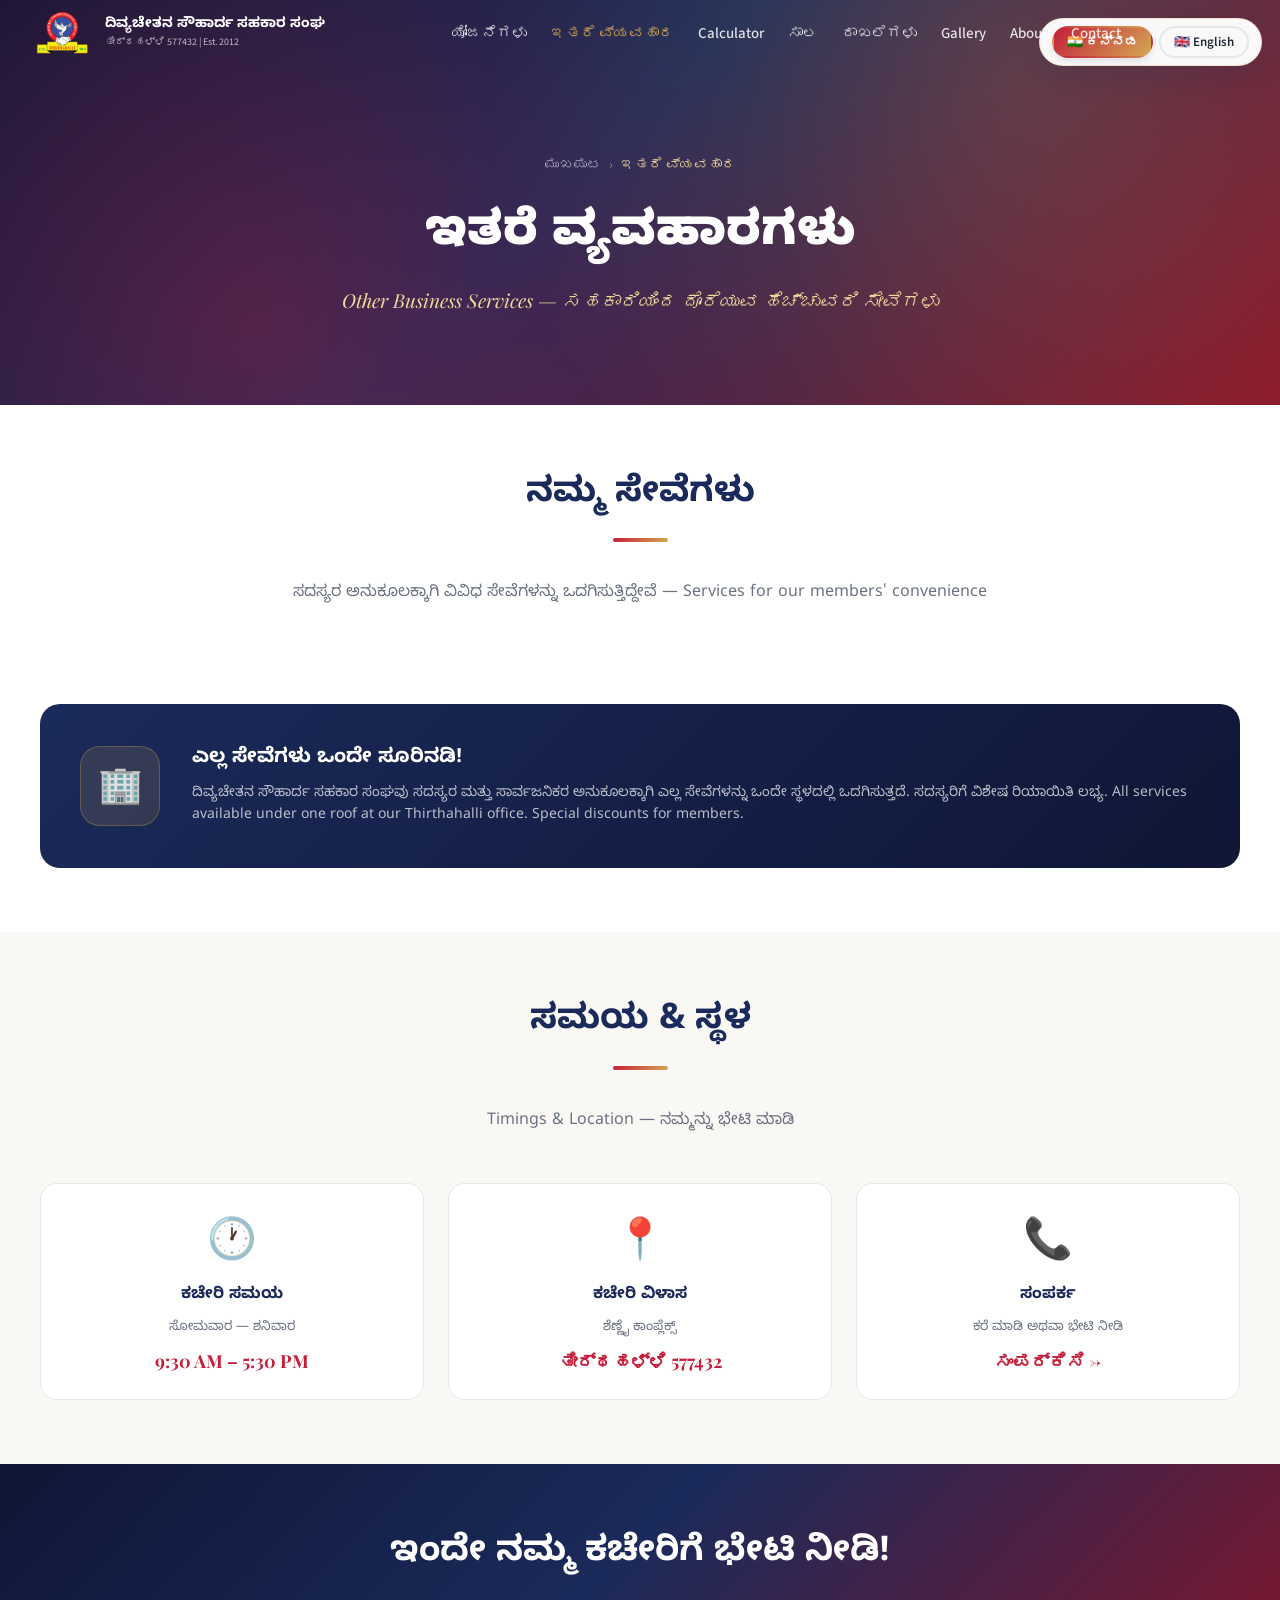
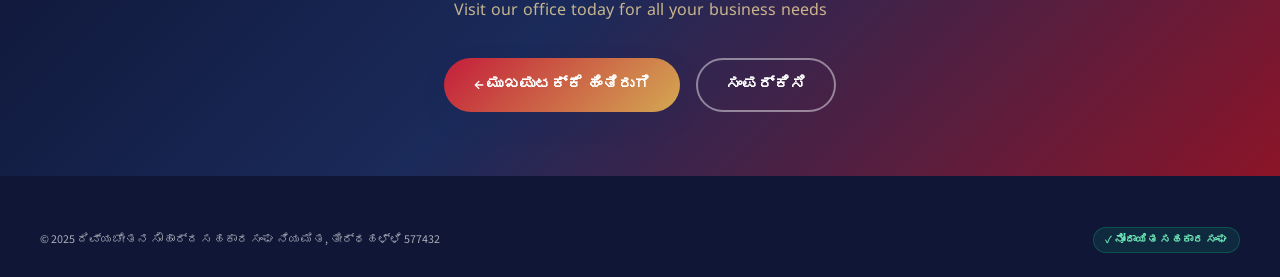
<file: other-businesses.html>
<!DOCTYPE html>
<html lang="kn">
<head>
<meta charset="UTF-8">
<meta name="viewport" content="width=device-width, initial-scale=1.0">
<title>ಇತರೆ ವ್ಯವಹಾರ | ದಿವ್ಯಚೇತನ ಸೌಹಾರ್ದ ಸಹಕಾರ ಸಂಘ ನಿಯಮಿತ</title>
<meta name="description" content="ದಿವ್ಯಚೇತನ ಸೌಹಾರ್ದ ಸಹಕಾರ ಸಂಘ ನಿಯಮಿತ - ಇತರೆ ವ್ಯವಹಾರಗಳು. Xerox, Printing, Stationery, Insurance & more.">
<link rel="preconnect" href="https://fonts.googleapis.com">
<link rel="preconnect" href="https://fonts.gstatic.com" crossorigin>
<link href="https://fonts.googleapis.com/css2?family=Noto+Sans+Kannada:wght@300;400;500;600;700;900&family=Playfair+Display:ital,wght@0,700;0,900;1,700&family=Source+Sans+3:wght@300;400;600;700&display=swap" rel="stylesheet">
<link rel="stylesheet" href="css/style.css">
<style>
/* PAGE-SPECIFIC STYLES */
.page-hero{min-height:45vh;background:linear-gradient(135deg,#0F1636 0%,#1A2A5A 45%,#8B1428 100%);position:relative;display:flex;align-items:center;justify-content:center;text-align:center;overflow:hidden}
.page-hero-pattern{position:absolute;inset:0;background-image:radial-gradient(circle at 20% 80%,rgba(196,30,58,.35) 0%,transparent 50%),radial-gradient(circle at 80% 20%,rgba(212,168,82,.2) 0%,transparent 50%)}
.page-hero-content{position:relative;z-index:2;padding:7rem 1.5rem 3rem}
.page-hero h1{font-family:var(--ff-kn);font-size:clamp(1.8rem,4vw,3rem);font-weight:900;color:#fff;margin-bottom:.5rem}
.page-hero p{font-family:var(--ff-disp);font-size:clamp(.9rem,1.8vw,1.2rem);color:var(--gold-light);font-style:italic}
.breadcrumb{display:flex;align-items:center;justify-content:center;gap:8px;margin-bottom:1.5rem;font-size:14px}
.breadcrumb a{color:rgba(255,255,255,.6);text-decoration:none;transition:.2s}
.breadcrumb a:hover{color:var(--gold)}
.breadcrumb span{color:rgba(255,255,255,.4)}
.breadcrumb .current{color:var(--gold-light)}

/* BUSINESS CARDS */
.biz-grid{display:grid;grid-template-columns:repeat(auto-fit,minmax(340px,1fr));gap:2rem;margin-top:2rem}
.biz-card{background:#fff;border-radius:20px;overflow:hidden;box-shadow:var(--sh-md);transition:.4s;border:1px solid var(--border);position:relative}
.biz-card:hover{transform:translateY(-8px);box-shadow:var(--sh-xl)}v
.biz-card-header{padding:2rem 2rem 1.5rem;background:linear-gradient(135deg,rgba(26,42,90,.04),rgba(196,30,58,.03))}
.biz-icon{width:60px;height:60px;border-radius:16px;display:flex;align-items:center;justify-content:center;font-size:28px;margin-bottom:1rem}
.biz-icon.xerox{background:rgba(14,165,233,.1);color:#0EA5E9}
.biz-icon.print{background:rgba(196,30,58,.1);color:var(--primary)}
.biz-icon.station{background:rgba(212,168,82,.12);color:var(--gold-dark)}
.biz-icon.insure{background:rgba(16,185,129,.1);color:var(--green-dark)}
.biz-icon.bill{background:rgba(139,92,246,.1);color:#8B5CF6}
.biz-icon.mobile{background:rgba(245,158,11,.1);color:var(--amber)}
.biz-card-title{font-family:var(--ff-kn);font-size:20px;font-weight:700;color:var(--navy);margin-bottom:4px}
.biz-card-subtitle{font-size:13px;color:var(--text2);margin-bottom:0}
.biz-card-body{padding:1.5rem 2rem 2rem}
.biz-features{list-style:none;margin-bottom:1.5rem}
.biz-features li{display:flex;align-items:center;gap:10px;font-size:14px;color:var(--text2);padding:8px 0;border-bottom:1px solid rgba(0,0,0,.04);font-family:var(--ff-kn)}
.biz-features li:last-child{border:none}
.biz-check{width:20px;height:20px;background:var(--green-light);border-radius:50%;display:flex;align-items:center;justify-content:center;flex-shrink:0;font-size:10px;color:var(--green-dark);font-weight:700}
.biz-price{display:inline-flex;align-items:center;gap:6px;background:var(--bg);padding:8px 16px;border-radius:50px;font-size:13px;font-weight:600;color:var(--navy);border:1px solid var(--border)}
.biz-price strong{color:var(--primary);font-size:15px}
.biz-cta{display:inline-flex;align-items:center;gap:6px;background:var(--grad-main);color:#fff;border:none;padding:10px 24px;border-radius:50px;font-size:14px;font-weight:600;cursor:pointer;text-decoration:none;transition:.3s;font-family:var(--ff-body);box-shadow:0 4px 15px rgba(196,30,58,.3);margin-left:8px}
.biz-cta:hover{transform:translateY(-2px);box-shadow:0 8px 25px rgba(196,30,58,.4)}

/* INFO BANNER */
.info-banner{background:linear-gradient(135deg,var(--navy),var(--navy-dark));border-radius:20px;padding:2.5rem;color:#fff;display:flex;align-items:center;gap:2rem;margin-top:3rem}
.info-banner-icon{width:80px;height:80px;background:rgba(212,168,82,.15);border:1px solid rgba(212,168,82,.3);border-radius:20px;display:flex;align-items:center;justify-content:center;font-size:36px;flex-shrink:0}
.info-banner h3{font-family:var(--ff-kn);font-size:20px;font-weight:700;margin-bottom:.5rem}
.info-banner p{font-size:14px;opacity:.7;line-height:1.6;font-family:var(--ff-kn)}

/* TIMING CARD */
.timing-grid{display:grid;grid-template-columns:repeat(auto-fit,minmax(250px,1fr));gap:1.5rem;margin-top:2rem}
.timing-card{background:#fff;border:1px solid var(--border);border-radius:16px;padding:1.5rem;text-align:center;transition:.3s}
.timing-card:hover{box-shadow:var(--sh-lg);transform:translateY(-4px)}
.timing-card-icon{font-size:2.5rem;margin-bottom:.75rem}
.timing-card h4{font-family:var(--ff-kn);font-size:16px;font-weight:700;color:var(--navy);margin-bottom:.5rem}
.timing-card p{font-size:13px;color:var(--text2);font-family:var(--ff-kn)}
.timing-card .time{font-family:var(--ff-disp);font-size:18px;font-weight:700;color:var(--primary);margin-top:.5rem}

@media(max-width:768px){
  .biz-grid{grid-template-columns:1fr}
  .info-banner{flex-direction:column;text-align:center}
  .timing-grid{grid-template-columns:1fr}
  .page-hero{min-height:35vh}
}
</style>
</head>
<body>

<!-- GOOGLE TRANSLATE HIDDEN WIDGET -->
<div id="google_translate_element" style="display:none"></div>
<div class="toast-wrap" id="toastWrap"></div>

<!-- LANG SWITCHER -->
<div class="lang-sw">
  <button class="lang-btn active" id="btnKn" onclick="setLang('kn',event)">🇮🇳 ಕನ್ನಡ</button>
  <button class="lang-btn" id="btnEn" onclick="setLang('en',event)">🇬🇧 English</button>
</div>

<!-- NAV -->
<nav id="navbar" class="scrolled">
  <a href="index.html" class="nav-logo">
    <img src="assets/images/logo-english.png" alt="ದಿವ್ಯಚೇತನ Logo" class="lang-logo">
    <div class="nav-logo-txt">
      <div class="nav-logo-title">ದಿವ್ಯಚೇತನ ಸೌಹಾರ್ದ ಸಹಕಾರ ಸಂಘ</div>
      <div class="nav-logo-sub">ತೀರ್ಥಹಳ್ಳಿ 577432 | Est. 2012</div>
    </div>
  </a>
  <ul class="nav-links">
    <li><a href="index.html#schemes">ಯೋಜನೆಗಳು</a></li>
    <li><a href="other-businesses.html" style="color:var(--gold)">ಇತರೆ ವ್ಯವಹಾರ</a></li>
    <li><a href="index.html#calculator">Calculator</a></li>
    <li><a href="index.html#loans">ಸಾಲ</a></li>
    <li><a href="documents.html">ದಾಖಲೆಗಳು</a></li>
    <li><a href="gallery.html">Gallery</a></li>
    <li><a href="index.html#about">About</a></li>
    <li><a href="#contact">Contact</a></li>
  </ul>
  <div style="display:flex;align-items:center;gap:10px">
    <a href="admin/" style="background:var(--grad-main);color:#fff;padding:6px 14px;border-radius:50px;font-size:12px;font-weight:600;text-decoration:none;display:none" id="adminLink">Admin</a>
    <button class="hamburger" onclick="toggleMob()">☰</button>
  </div>
</nav>

<!-- MOBILE MENU -->
<div class="mob-menu" id="mobMenu">
  <button class="mob-close" onclick="closeMob()">✕</button>
  <a href="index.html">🏠 ಮುಖಪುಟ</a>
  <a href="index.html#schemes" onclick="closeMob()">ಯೋಜನೆಗಳು</a>
  <a href="other-businesses.html" onclick="closeMob()">ಇತರೆ ವ್ಯವಹಾರ</a>
  <a href="index.html#calculator" onclick="closeMob()">ಬಡ್ಡಿ ಲೆಕ್ಕಾಚಾರ</a>
  <a href="index.html#loans" onclick="closeMob()">ಸಾಲ ಸೇವೆಗಳು</a>
  <a href="documents.html" onclick="closeMob()">ದಾಖಲೆಗಳು</a>
  <a href="gallery.html" onclick="closeMob()">ಫೋಟೋ ಗ್ಯಾಲರಿ</a>
  <a href="index.html#contact" onclick="closeMob()">ಸಂಪರ್ಕ</a>
</div>

<!-- PAGE HERO -->
<section class="page-hero">
  <div class="page-hero-pattern"></div>
  <div class="page-hero-content">
    <div class="breadcrumb">
      <a href="index.html">ಮುಖಪುಟ</a>
      <span>›</span>
      <span class="current">ಇತರೆ ವ್ಯವಹಾರ</span>
    </div>
    <h1>ಇತರೆ ವ್ಯವಹಾರಗಳು</h1>
    <p>Other Business Services — ಸಹಕಾರಿಯಿಂದ ದೊರೆಯುವ ಹೆಚ್ಚುವರಿ ಸೇವೆಗಳು</p>
  </div>
</section>

<!-- BUSINESS SERVICES -->
<section class="sec" style="background:#fff">
  <div class="sec-inner">
    <h2 class="sec-title-kn">ನಮ್ಮ ಸೇವೆಗಳು</h2>
    <div class="sec-line"></div>
    <p class="sec-sub">ಸದಸ್ಯರ ಅನುಕೂಲಕ್ಕಾಗಿ ವಿವಿಧ ಸೇವೆಗಳನ್ನು ಒದಗಿಸುತ್ತಿದ್ದೇವೆ — Services for our members' convenience</p>

    <div class="biz-grid" id="bizContainer">
      <!-- Dynamic content from admin panel -->
    </div>

    <!-- Fallback/Default content script -->
    <script>
    const defaultBusinesses = [
      {
        name: "Xerox / Photocopy",
        icon: "📄",
        features: ["A4 Black & White", "Color Xerox", "Aadhar & PAN copies", "Document scanning"]
      },
      {
        name: "Printing Services",
        icon: "🖨️",
        features: ["Visiting Cards", "Wedding Invitations", "Bill Books", "Letterheads"]
      },
      {
        name: "Stationery Shop",
        icon: "✏️",
        features: ["Notebooks & Pens", "Office Supplies", "Stamp Paper", "Calculators"]
      }
    ];

    async function renderBusinesses() {
      const container = document.getElementById('bizContainer');
      
      try {
        const res = await fetch('api/businesses.php');
        const data = await res.json();
        
        if (data.success && data.businesses && data.businesses.length > 0) {
          container.innerHTML = data.businesses.map(b => `
            <div class="biz-card">
              <div style="height:200px; overflow:hidden">
                <img src="${b.image_path || 'assets/images/logo-english.png'}" style="width:100%; height:100%; object-fit:cover" alt="${b.name}">
              </div>
              <div class="biz-card-header" style="background:none; padding-bottom:0">
                <div style="display:flex; align-items:center; gap:10px; margin-bottom:10px">
                  <div class="biz-icon" style="margin:0; width:40px; height:40px; font-size:20px; background:rgba(212,168,82,.1); color:var(--gold-dark)">${b.icon || '💼'}</div>
                  <div class="biz-card-title">${b.name}</div>
                </div>
                <p style="font-size:13px; color:var(--text2); font-family:var(--ff-kn); line-height:1.5">${b.description || ''}</p>
              </div>
              <div class="biz-card-body">
                <ul class="biz-features">
                  ${b.features.map(f => `<li><span class="biz-check">✓</span>${f}</li>`).join('')}
                </ul>
                <div style="display:flex;align-items:center;gap:8px;flex-wrap:wrap">
                  <span class="biz-price">ಸದಸ್ಯರಿಗೆ ರಿಯಾಯಿತಿ ಉಂಟು</span>
                  <a href="index.html#contact" class="biz-cta">Inquire Now →</a>
                </div>
              </div>
            </div>
          `).join('');
        } else {
          container.innerHTML = `
            <div style="grid-column:1/-1; text-align:center; padding:4rem 0">
              <div style="font-size:4rem; margin-bottom:1.5rem">🏢</div>
              <h3 style="font-family:var(--ff-kn); color:var(--navy); font-size:24px">ಇತರೆ ವ್ಯವಹಾರಗಳು ಶೀಘ್ರದಲ್ಲೇ ಬರಲಿವೆ</h3>
              <p style="color:var(--text2); margin-top:10px">Other business services will be added soon. Please check back later.</p>
            </div>
          `;
        }
      } catch(e) {
        console.error('Failed to load businesses:', e);
      }
    }
    renderBusinesses();
    </script>

    <!-- INFO BANNER -->
    <div class="info-banner">
      <div class="info-banner-icon">🏢</div>
      <div>
        <h3>ಎಲ್ಲ ಸೇವೆಗಳು ಒಂದೇ ಸೂರಿನಡಿ!</h3>
        <p>ದಿವ್ಯಚೇತನ ಸೌಹಾರ್ದ ಸಹಕಾರ ಸಂಘವು ಸದಸ್ಯರ ಮತ್ತು ಸಾರ್ವಜನಿಕರ ಅನುಕೂಲಕ್ಕಾಗಿ ಎಲ್ಲ ಸೇವೆಗಳನ್ನು ಒಂದೇ ಸ್ಥಳದಲ್ಲಿ ಒದಗಿಸುತ್ತದೆ. ಸದಸ್ಯರಿಗೆ ವಿಶೇಷ ರಿಯಾಯಿತಿ ಲಭ್ಯ. All services available under one roof at our Thirthahalli office. Special discounts for members.</p>
      </div>
    </div>
  </div>
</section>

<!-- TIMING & LOCATION -->
<section class="sec" style="background:var(--bg)">
  <div class="sec-inner">
    <h2 class="sec-title-kn">ಸಮಯ & ಸ್ಥಳ</h2>
    <div class="sec-line"></div>
    <p class="sec-sub">Timings & Location — ನಮ್ಮನ್ನು ಭೇಟಿ ಮಾಡಿ</p>

    <div class="timing-grid">
      <div class="timing-card">
        <div class="timing-card-icon">🕐</div>
        <h4>ಕಚೇರಿ ಸಮಯ</h4>
        <p>ಸೋಮವಾರ — ಶನಿವಾರ</p>
        <div class="time">9:30 AM – 5:30 PM</div>
      </div>
      <div class="timing-card">
        <div class="timing-card-icon">📍</div>
        <h4>ಕಚೇರಿ ವಿಳಾಸ</h4>
        <p>ಶೆಣ್ಣೈ ಕಾಂಪ್ಲೆಕ್ಸ್</p>
        <div class="time">ತೀರ್ಥಹಳ್ಳಿ 577432</div>
      </div>
      <div class="timing-card">
        <div class="timing-card-icon">📞</div>
        <h4>ಸಂಪರ್ಕ</h4>
        <p>ಕರೆ ಮಾಡಿ ಅಥವಾ ಭೇಟಿ ನೀಡಿ</p>
        <div class="time"><a href="index.html#contact" style="color:var(--primary);text-decoration:none">ಸಂಪರ್ಕಿಸಿ →</a></div>
      </div>
    </div>
  </div>
</section>

<!-- CTA -->
<section class="sec" style="background:linear-gradient(135deg,#0F1636 0%,#1A2A5A 45%,#8B1428 100%);text-align:center;padding:4rem 1.5rem">
  <div class="sec-inner">
    <h2 style="font-family:var(--ff-kn);font-size:clamp(1.4rem,3vw,2.2rem);font-weight:700;color:#fff;margin-bottom:1rem">ಇಂದೇ ನಮ್ಮ ಕಚೇರಿಗೆ ಭೇಟಿ ನೀಡಿ!</h2>
    <p style="color:var(--gold-light);font-size:16px;font-family:var(--ff-kn);margin-bottom:2rem;opacity:.8">Visit our office today for all your business needs</p>
    <div style="display:flex;justify-content:center;gap:1rem;flex-wrap:wrap">
      <a href="index.html" class="btn-p">← ಮುಖಪುಟಕ್ಕೆ ಹಿಂತಿರುಗಿ</a>
      <a href="index.html#contact" class="btn-s">ಸಂಪರ್ಕಿಸಿ</a>
    </div>
  </div>
</section>

<!-- FOOTER (simplified) -->
<footer>
  <div class="footer-bottom">
    <span>© 2025 ದಿವ್ಯಚೇತನ ಸೌಹಾರ್ದ ಸಹಕಾರ ಸಂಘ ನಿಯಮಿತ, ತೀರ್ಥಹಳ್ಳಿ 577432</span>
    <div class="f-badge">✓ ನೋಂದಾಯಿತ ಸಹಕಾರ ಸಂಘ</div>
  </div>
</footer>

<script>
function openMob() { document.getElementById('mobMenu').classList.add('open'); }
function closeMob() { document.getElementById('mobMenu').classList.remove('open'); }
</script>

<!-- GOOGLE TRANSLATE -->
<script src="js/main.js"></script>
<script src="https://translate.google.com/translate_a/element.js?cb=googleTranslateElementInit"></script>
</body>
</html>
</file>
<file: css/style.css>
:root {
  --primary:#C41E3A; --primary-dark:#A01830; --primary-light:#E85560;
  --navy:#1A2A5A; --navy-dark:#0F1636; --navy-light:#253B5E;
  --gold:#D4A852; --gold-dark:#B8941A; --gold-light:#F0D89A;
  --green:#10B981; --green-dark:#059669; --green-light:#ECFDF5;
  --amber:#D97706; --amber-light:#FFFBEB;
  --danger:#DC2626; --danger-light:#FEF2F2;
  --bg:#F9F8F5; --surface:#fff; --border:#E5E7EB;
  --text:#1F2937; --text2:#6B7280; --text3:#D1D5DB;
  --grad-main:linear-gradient(135deg,#C41E3A,#D4A852);
  --grad-navy:linear-gradient(135deg,#1A2A5A,#C41E3A);
  --grad-gold:linear-gradient(90deg,#D4A852,#F0D89A);
  --ff-kn:'Noto Sans Kannada',sans-serif;
  --ff-body:'Source Sans 3',sans-serif;
  --ff-disp:'Playfair Display',Georgia,serif;
  --sh-sm:0 1px 2px rgba(26,42,90,.05);
  --sh-md:0 4px 6px rgba(26,42,90,.1);
  --sh-lg:0 10px 25px rgba(26,42,90,.15);
  --sh-xl:0 20px 40px rgba(26,42,90,.2);
}
*,*::before,*::after{box-sizing:border-box;margin:0;padding:0}
html{scroll-behavior:smooth}
body{font-family:var(--ff-body);background:var(--bg);color:var(--text);line-height:1.6;overflow-x:hidden}

/* LANG SWITCHER */
.lang-sw{position:fixed;top:18px;right:18px;z-index:9999;background:rgba(255,255,255,.97);backdrop-filter:blur(10px);border-radius:50px;padding:7px 12px;box-shadow:var(--sh-lg);display:flex;gap:6px;border:1px solid rgba(212,168,82,.25)}
.lang-btn{border:2px solid var(--border);background:none;border-radius:50px;padding:5px 13px;font-family:var(--ff-body);font-size:13px;font-weight:600;cursor:pointer;transition:.3s;color:var(--text);display:flex;align-items:center;gap:4px}
.lang-btn:hover{border-color:var(--gold);transform:translateY(-2px)}
.lang-btn.active{background:var(--grad-main);border-color:transparent;color:#fff;box-shadow:var(--sh-md)}

/* NAV */
nav{position:fixed;top:0;left:0;right:0;z-index:100000;height:68px;padding:0 clamp(1rem,3vw,2rem);display:flex;align-items:center;justify-content:space-between;transition:.3s}
nav.scrolled{background:rgba(26,42,90,.97);backdrop-filter:blur(20px);box-shadow:var(--sh-lg)}
.nav-logo{display:flex;align-items:center;gap:10px;text-decoration:none}
.nav-logo img{width:auto;height:48px;border-radius:10px;object-fit:contain;border:none}
.nav-logo-txt{color:#fff}
.nav-logo-title{font-family:var(--ff-kn);font-size:14px;font-weight:700;line-height:1.2}
.nav-logo-sub{font-size:10px;opacity:.7}
.nav-links{display:flex;align-items:center;gap:1.5rem;list-style:none}
.nav-links a{color:rgba(255,255,255,.85);text-decoration:none;font-weight:500;font-size:15px;transition:.2s;position:relative}
.nav-links a::after{content:'';position:absolute;bottom:-4px;left:0;width:0;height:2px;background:var(--gold);transition:.3s}
.nav-links a:hover{color:#fff}
.nav-links a:hover::after{width:100%}
.nav-bell{background:none;border:none;color:rgba(255,255,255,.75);font-size:20px;cursor:pointer;padding:8px;border-radius:8px;transition:.2s}
.nav-bell:hover{color:var(--gold);background:rgba(255,255,255,.1)}
.hamburger{display:none;background:none;border:none;color:#fff;font-size:24px;cursor:pointer;padding:6px}

/* MOBILE MENU */
.mob-menu{position:fixed;inset:0;z-index:99999;background:var(--navy-dark);padding:100px 2rem 2rem;flex-direction:column;gap:1.5rem;opacity:0;pointer-events:none;transition:opacity .3s ease;display:flex}
.mob-menu.open{opacity:1;pointer-events:all}
.mob-menu a{color:rgba(255,255,255,.85);text-decoration:none;font-size:22px;font-weight:600;padding:.75rem 0;border-bottom:1px solid rgba(255,255,255,.1);font-family:var(--ff-kn);display:flex;align-items:center;gap:10px}
.mob-close{position:absolute;top:20px;right:20px;background:rgba(255,255,255,.1);border:none;color:#fff;font-size:32px;cursor:pointer;width:60px;height:60px;border-radius:50%;display:flex;align-items:center;justify-content:center;transition:.2s;z-index:100000}
.mob-close:active{background:rgba(255,255,255,.3);transform:scale(0.9)}

/* HERO */
.hero{min-height:88vh;background:linear-gradient(135deg,#0F1636 0%,#1A2A5A 45%,#8B1428 100%);position:relative;display:flex;align-items:center;justify-content:center;text-align:center;overflow:hidden}
.hero-pattern{position:absolute;inset:0;background-image:radial-gradient(circle at 20% 80%,rgba(196,30,58,.35) 0%,transparent 50%),radial-gradient(circle at 80% 20%,rgba(212,168,82,.2) 0%,transparent 50%)}
.hero-particles{position:absolute;inset:0;pointer-events:none;overflow:hidden}
.particle{position:absolute;border-radius:50%;background:rgba(212,168,82,.12);animation:float linear infinite}
@keyframes float{0%{transform:translateY(110vh) scale(0);opacity:0}10%{opacity:1}90%{opacity:.2}100%{transform:translateY(-80px) scale(1);opacity:0}}
.hero-content{position:relative;z-index:2;max-width:1100px;padding:6rem 1.5rem 4rem}
.hero-heading{display:flex;align-items:flex-start;justify-content:center;gap:1.25rem;margin-bottom:1.5rem}
.hero-logo{width:auto;height:90px;border-radius:14px;object-fit:contain;flex-shrink:0;filter:drop-shadow(0 4px 20px rgba(0,0,0,.35))}
.hero-heading-text{text-align:center}
.hero-kn{font-family:var(--ff-kn);font-size:clamp(1.5rem,3.5vw,2.8rem);font-weight:900;color:#fff;line-height:1.2;white-space:nowrap;animation:slideL .7s .2s ease-out both}
.hero-en{font-family:var(--ff-disp);font-size:clamp(.85rem,1.8vw,1.25rem);color:var(--gold-light);font-style:italic;margin-top:.4rem;animation:fadeIn .6s .4s ease-out both}
@keyframes slideL{from{opacity:0;transform:translateX(-50px)}to{opacity:1;transform:translateX(0)}}
@keyframes fadeIn{from{opacity:0}to{opacity:1}}
.hero-stats{display:flex;justify-content:center;gap:2.5rem;margin-bottom:2rem;animation:fadeIn .6s .6s both;flex-wrap:wrap}
.hero-stat-num{font-family:var(--ff-disp);font-size:clamp(1.8rem,4vw,3rem);font-weight:700;color:var(--gold);line-height:1}
.hero-stat-label{font-size:12px;color:rgba(255,255,255,.6);margin-top:4px;font-family:var(--ff-kn)}
.h-div{width:1px;height:55px;background:rgba(255,255,255,.2);align-self:center}
.hero-ctas{display:flex;justify-content:center;gap:1rem;flex-wrap:wrap;animation:fadeIn .6s .8s both}
.btn-p{background:var(--grad-main);color:#fff;border:none;padding:14px 30px;border-radius:50px;font-size:16px;font-weight:600;cursor:pointer;text-decoration:none;display:inline-flex;align-items:center;gap:8px;box-shadow:var(--sh-lg);transition:.3s;font-family:var(--ff-body)}
.btn-p:hover{transform:translateY(-2px);box-shadow:0 15px 35px rgba(196,30,58,.4)}
.btn-s{background:transparent;color:#fff;border:2px solid rgba(255,255,255,.45);padding:12px 28px;border-radius:50px;font-size:16px;font-weight:600;cursor:pointer;text-decoration:none;display:inline-flex;align-items:center;gap:8px;transition:.3s;font-family:var(--ff-body)}
.btn-s:hover{border-color:var(--gold);color:var(--gold);transform:translateY(-2px)}
.hero-scroll{position:absolute;bottom:28px;left:50%;transform:translateX(-50%);color:rgba(255,255,255,.45);font-size:22px;animation:bounce 2s infinite}
@keyframes bounce{0%,100%{transform:translateX(-50%) translateY(0)}50%{transform:translateX(-50%) translateY(8px)}}

/* NOTIFICATION CAROUSEL */
.notif-carousel{background:#fff;position:relative;z-index:10;overflow:hidden;border-bottom:1px solid var(--border);box-shadow:0 4px 24px rgba(26,42,90,.08)}
.notif-carousel-inner{max-width:1100px;margin:0 auto;padding:28px 20px;position:relative;min-height:180px;display:flex;align-items:center}
.notif-slide{position:absolute;left:60px;right:60px;top:0;bottom:0;display:flex;align-items:center;justify-content:center;opacity:0;transform:translateX(60px);transition:all .5s cubic-bezier(.4,0,.2,1);pointer-events:none}
.notif-slide.active{opacity:1;transform:translateX(0);pointer-events:auto}
.notif-slide.prev{opacity:0;transform:translateX(-60px)}
.notif-card{display:flex;align-items:flex-start;gap:22px;background:linear-gradient(135deg,#FAFBFF,#F5F3FF);border-radius:16px;padding:28px 32px;box-shadow:0 2px 12px rgba(26,42,90,.06);border:1px solid rgba(26,42,90,.08);width:100%;position:relative;overflow:hidden}
.notif-card::before{content:'';position:absolute;left:0;top:0;bottom:0;width:4px}
.notif-card.success::before{background:var(--green-dark)}
.notif-card.alert::before{background:var(--amber)}
.notif-card.info::before{background:#0EA5E9}
.notif-card.danger::before{background:var(--danger)}
.nc-icon{width:52px;height:52px;min-width:52px;border-radius:14px;display:flex;align-items:center;justify-content:center;font-size:24px;flex-shrink:0;margin-top:2px}
.notif-card.success .nc-icon{background:rgba(5,150,105,.1);color:var(--green-dark)}
.notif-card.alert .nc-icon{background:rgba(245,158,11,.1);color:var(--amber)}
.notif-card.info .nc-icon{background:rgba(14,165,233,.1);color:#0EA5E9}
.notif-card.danger .nc-icon{background:rgba(225,29,72,.1);color:var(--danger)}
.nc-body{flex:1;min-width:0}
.nc-title{font-weight:700;font-size:16px;color:var(--navy);margin-bottom:6px;font-family:var(--ff-kn);line-height:1.4}
.nc-msg{font-size:14px;color:var(--text2);line-height:1.6;font-family:var(--ff-kn)}
.nc-badge{font-size:11px;font-weight:600;padding:4px 12px;border-radius:50px;display:inline-block;margin-top:8px}
.notif-card.success .nc-badge{background:rgba(5,150,105,.08);color:var(--green-dark)}
.notif-card.alert .nc-badge{background:rgba(245,158,11,.08);color:#92400E}
.notif-card.info .nc-badge{background:rgba(14,165,233,.08);color:#0369A1}
.notif-arrow{position:absolute;top:50%;transform:translateY(-50%);width:40px;height:40px;border-radius:50%;background:#fff;border:1px solid var(--border);display:flex;align-items:center;justify-content:center;cursor:pointer;font-size:16px;color:var(--navy);transition:.3s;z-index:2;box-shadow:0 2px 8px rgba(0,0,0,.06)}
.notif-arrow:hover{background:var(--navy);color:#fff;border-color:var(--navy)}
.notif-arrow.left{left:14px}
.notif-arrow.right{right:14px}
.notif-dots{display:flex;justify-content:center;gap:7px;padding:0 0 16px}
.notif-dot{width:8px;height:8px;border-radius:50%;background:rgba(26,42,90,.12);border:none;cursor:pointer;transition:.3s;padding:0}
.notif-dot:hover{background:rgba(26,42,90,.3)}
.notif-dot.active{background:var(--primary);width:24px;border-radius:4px}
@media(max-width:768px){
  .notif-carousel-inner{padding:22px 48px;min-height:200px}
  .notif-slide{padding:22px 48px}
  .notif-card{padding:20px;gap:14px;flex-direction:column;text-align:center}
  .nc-icon{margin:0 auto}
  .notif-arrow{width:32px;height:32px;font-size:14px}
  .notif-arrow.left{left:6px}
  .notif-arrow.right{right:6px}
}

/* SECTION */
.sec{padding:clamp(3rem,5vw,5rem) clamp(1rem,3vw,2rem)}
.sec-inner{max-width:1200px;margin:0 auto}
.sec-title{font-family:var(--ff-disp);font-size:clamp(1.6rem,4vw,2.6rem);font-weight:700;color:var(--navy);text-align:center;margin-bottom:.4rem}
.sec-title-kn{font-family:var(--ff-kn);font-size:clamp(1.4rem,3.5vw,2.2rem);font-weight:700;color:var(--navy);text-align:center;margin-bottom:.3rem}
.sec-sub{text-align:center;color:var(--text2);font-size:16px;margin-bottom:3rem;font-family:var(--ff-kn)}
.sec-line{width:55px;height:4px;background:var(--grad-main);border-radius:50px;margin:.8rem auto 2.5rem}

/* SCHEMES */
.schemes-grid{display:grid;grid-template-columns:repeat(3,1fr);gap:1.5rem}
.scheme-card{background:#fff;border:2px solid var(--border);border-left:5px solid var(--gold);border-radius:16px;padding:1.75rem;box-shadow:var(--sh-md);transition:.3s;opacity:0;transform:translateY(30px);position:relative;overflow:hidden}
.scheme-card::after{content:'';position:absolute;top:0;right:0;width:100px;height:100px;background:var(--grad-main);opacity:.04;border-radius:0 0 0 100px;transition:.3s}
.scheme-card.vis{opacity:1;transform:translateY(0);transition:opacity .5s ease,transform .5s ease,box-shadow .3s,border-left-color .3s}
.scheme-card:hover{box-shadow:var(--sh-xl);transform:translateY(-8px);border-left-color:var(--primary)}
.sc-badge{display:inline-flex;align-items:center;gap:5px;background:rgba(196,30,58,.08);color:var(--primary);border-radius:50px;padding:3px 11px;font-size:11px;font-weight:600;margin-bottom:.9rem;text-transform:uppercase;letter-spacing:.5px}
.sc-title-kn{font-family:var(--ff-kn);font-size:22px;font-weight:700;color:var(--navy);margin-bottom:2px}
.sc-title-en{font-size:13px;color:var(--text2);margin-bottom:1rem}
.sc-rate{display:flex;align-items:baseline;gap:6px;border-top:1px solid var(--border);padding-top:1rem;margin-bottom:.9rem}
.sc-rate-num{font-family:var(--ff-disp);font-size:3rem;font-weight:700;color:var(--primary);line-height:1}
.sc-rate-period{font-size:12px;font-weight:600;color:var(--text2)}
.sc-rate-badge{font-size:10px;color:var(--green-dark);background:var(--green-light);padding:2px 7px;border-radius:50px;display:inline-block;margin-top:3px}
.sc-min{font-size:12px;color:var(--text2);background:var(--bg);border-radius:8px;padding:7px 11px;margin-bottom:1rem;display:flex;justify-content:space-between}
.sc-benefits{list-style:none;margin-bottom:1.25rem}
.sc-benefits li{display:flex;align-items:center;gap:9px;font-size:14px;color:var(--text2);padding:5px 0;border-bottom:1px solid rgba(0,0,0,.04)}
.sc-benefits li:last-child{border:none}
.ben-chk{width:19px;height:19px;background:var(--green-light);border-radius:50%;display:flex;align-items:center;justify-content:center;flex-shrink:0;font-size:10px;color:var(--green-dark);font-weight:700}
.sc-acts{display:flex;gap:.5rem}
.btn-out{flex:1;padding:10px;border:2px solid var(--primary);background:none;color:var(--primary);border-radius:50px;font-size:14px;font-weight:600;cursor:pointer;transition:.3s;font-family:var(--ff-body)}
.btn-out:hover{background:var(--primary);color:#fff}
.btn-fill{flex:1;padding:10px;background:var(--grad-main);border:none;color:#fff;border-radius:50px;font-size:14px;font-weight:600;cursor:pointer;transition:.3s;font-family:var(--ff-body);box-shadow:0 4px 15px rgba(196,30,58,.3)}
.btn-fill:hover{transform:translateY(-1px);box-shadow:0 8px 25px rgba(196,30,58,.4)}

/* SPECIAL SCHEMES */
.special-grid{display:grid;grid-template-columns:1fr 1fr;gap:1.5rem;margin-top:2rem}
.special-card{border-radius:16px;padding:2rem;position:relative;overflow:hidden;color:#fff}
.special-card.double{background:linear-gradient(135deg,#1A2A5A,#C41E3A)}
.special-card.bhavishya{background:linear-gradient(135deg,#0F4C2B,#1A7A45)}
.special-card-title{font-family:var(--ff-kn);font-size:18px;font-weight:700;margin-bottom:1rem;opacity:.9}
.special-big{font-family:var(--ff-disp);font-size:3.5rem;font-weight:700;color:var(--gold);line-height:1}
.special-label{font-size:14px;opacity:.8;margin-bottom:.5rem}
.special-rows{margin-top:1rem}
.special-row{display:flex;justify-content:space-between;padding:6px 0;border-bottom:1px solid rgba(255,255,255,.1);font-size:13px}
.special-row:last-child{border:none}
.special-row strong{color:var(--gold-light)}

/* GALLERY SECTION */
.staff-card {
  border-radius:18px;
  overflow:hidden;
  box-shadow:0 4px 20px rgba(26,42,90,.08);
  border:1px solid rgba(26,42,90,.05);
  background:#fff;
  transition: transform 0.4s ease, box-shadow 0.4s ease;
  display: flex;
  justify-content: center;
  align-items: center;
}
.staff-card:hover {
  transform: translateY(-8px);
  box-shadow:0 12px 30px rgba(26,42,90,.15);
}
.staff-card img {
  width:100%;
  height:auto;
  max-height:100%;
  object-fit:contain;
  transition: transform 0.6s ease;
}
.staff-card:hover img {
  transform: scale(1.05);
}
@media(max-width:768px) {
  .staff-grid { grid-template-columns: repeat(2, 1fr) !important; gap: 16px !important; }
}
@media(max-width:480px) {
  .staff-grid { grid-template-columns: 1fr !important; }
}

/* BROCHURE SECTION */
.brochure-section{background:linear-gradient(180deg,#fff 0%,var(--bg) 100%)}
.brochure-grid{display:block;max-width:800px;margin:0 auto;text-align:center}
.brochure-img{border-radius:16px;box-shadow:var(--sh-xl);width:100%;max-width:480px;display:block;margin:0 auto;border:3px solid rgba(212,168,82,.3)}
.brochure-content h3{font-family:var(--ff-kn);font-size:clamp(1.3rem,3vw,2rem);font-weight:700;color:var(--navy);margin-bottom:1rem}
.brochure-list{list-style:none;margin-top:1rem}
.brochure-list li{display:flex;gap:10px;padding:.6rem 0;border-bottom:1px solid var(--border);font-size:15px;font-family:var(--ff-kn)}
.brochure-list li:last-child{border:none}

/* CALCULATOR */
.calc-sec{background:var(--navy);position:relative;overflow:hidden}
.calc-sec::before{content:'';position:absolute;inset:0;background:radial-gradient(circle at 10% 50%,rgba(196,30,58,.2),transparent 50%),radial-gradient(circle at 90% 50%,rgba(212,168,82,.12),transparent 50%)}
.calc-card{background:rgba(255,255,255,.05);border:1px solid rgba(255,255,255,.1);border-radius:24px;padding:clamp(1.5rem,3vw,3rem);max-width:720px;margin:0 auto;backdrop-filter:blur(10px);position:relative}
.calc-title{font-family:var(--ff-disp);font-size:clamp(1.5rem,3vw,2.2rem);color:#fff;text-align:center;margin-bottom:.3rem}
.calc-sub{text-align:center;color:rgba(255,255,255,.5);font-family:var(--ff-kn);margin-bottom:2rem;font-size:14px}
.calc-tabs{display:flex;background:rgba(255,255,255,.07);border-radius:50px;padding:4px;margin-bottom:1.5rem;gap:4px}
.calc-tab{flex:1;padding:10px;border:none;background:none;color:rgba(255,255,255,.6);border-radius:50px;font-family:var(--ff-body);font-weight:600;cursor:pointer;transition:.3s;font-size:14px}
.calc-tab.active{background:var(--grad-main);color:#fff;box-shadow:var(--sh-md)}
.calc-inputs{display:grid;grid-template-columns:1fr 1fr;gap:1.25rem;margin-bottom:1.25rem}
.calc-field label{display:block;color:rgba(255,255,255,.65);font-size:12px;font-weight:600;text-transform:uppercase;letter-spacing:.8px;margin-bottom:7px}
.calc-amt{font-family:var(--ff-disp);font-size:26px;font-weight:700;color:var(--gold);margin-bottom:6px}
input[type=range]{-webkit-appearance:none;appearance:none;width:100%;height:6px;background:rgba(255,255,255,.15);border-radius:3px;outline:none}
input[type=range]::-webkit-slider-thumb{-webkit-appearance:none;width:22px;height:22px;background:var(--gold);border-radius:50%;cursor:pointer;box-shadow:0 0 10px rgba(212,168,82,.4)}
.calc-sel{width:100%;padding:12px 14px;background:rgba(255,255,255,.1);border:1px solid rgba(255,255,255,.2);border-radius:10px;color:#fff;font-family:var(--ff-body);font-size:15px;cursor:pointer;appearance:none;background-image:url("data:image/svg+xml,%3Csvg xmlns='http://www.w3.org/2000/svg' width='12' height='8'%3E%3Cpath d='M1 1l5 5 5-5' stroke='%23D4A852' stroke-width='2' fill='none'/%3E%3C/svg%3E");background-repeat:no-repeat;background-position:right 12px center}
.calc-sel option{background:#1A2A5A}
.senior-chk{display:flex;align-items:center;gap:9px;color:rgba(255,255,255,.75);font-size:14px;cursor:pointer;margin-bottom:1.5rem}
.senior-chk input{width:17px;height:17px;accent-color:var(--gold)}
.calc-res{background:rgba(255,255,255,.06);border:1px solid rgba(212,168,82,.25);border-radius:14px;padding:1.5rem;margin-bottom:1.5rem}
.calc-res-grid{display:grid;grid-template-columns:repeat(3,1fr);gap:1rem;margin-bottom:.9rem}
.cr-item{text-align:center}
.cr-label{font-size:11px;color:rgba(255,255,255,.45);text-transform:uppercase;letter-spacing:.7px;margin-bottom:5px}
.cr-val{font-family:var(--ff-disp);font-size:21px;font-weight:700;color:#fff}
.cr-val.hl{color:var(--gold);font-size:26px}
.calc-growth{text-align:center;background:rgba(16,185,129,.14);border:1px solid rgba(16,185,129,.28);border-radius:50px;padding:8px 18px;color:#6ee7b7;font-weight:700;font-size:14px}

/* TRUST */
.trust-grid{display:grid;grid-template-columns:repeat(3,1fr);gap:1.5rem;margin-top:2rem}
.trust-card{text-align:center;padding:2rem 1.5rem;border-radius:16px;transition:.3s;border:1px solid var(--border);background:#fff}
.trust-card:hover{transform:translateY(-6px);box-shadow:var(--sh-lg)}
.trust-card:nth-child(1){background:linear-gradient(135deg,rgba(196,30,58,.05),rgba(196,30,58,.02));border-color:rgba(196,30,58,.2)}
.trust-card:nth-child(2){background:linear-gradient(135deg,rgba(212,168,82,.06),rgba(212,168,82,.02));border-color:rgba(212,168,82,.2)}
.trust-card:nth-child(3){background:linear-gradient(135deg,rgba(26,42,90,.06),rgba(26,42,90,.02));border-color:rgba(26,42,90,.2)}
.trust-icon{font-size:3rem;display:block;margin-bottom:1rem}
.trust-ttl{font-family:var(--ff-disp);font-size:22px;font-weight:700;color:var(--navy);margin-bottom:6px}
.trust-sub{color:var(--text2);font-size:15px}

/* TESTIMONIALS */
.test-sec{background:linear-gradient(180deg,var(--bg) 0%,#fff 100%)}
.carousel-wrap{max-width:700px;margin:0 auto}
.carousel-track{position:relative;min-height:290px}
.test-card{background:#fff;border:1px solid var(--border);border-left:5px solid var(--gold);border-radius:16px;padding:2rem;box-shadow:var(--sh-lg);position:absolute;width:100%;opacity:0;transition:opacity .4s;pointer-events:none}
.test-card.active{opacity:1;position:relative;pointer-events:auto}
.test-stars{color:var(--gold);font-size:18px;margin-bottom:1rem;letter-spacing:3px}
.test-quote{font-family:var(--ff-disp);font-size:clamp(1rem,2.2vw,1.2rem);font-style:italic;color:var(--text);line-height:1.6;margin-bottom:1.5rem}
.test-author{display:flex;align-items:center;gap:12px}
.test-avatar{width:52px;height:52px;border-radius:50%;background:var(--grad-main);display:flex;align-items:center;justify-content:center;font-size:20px;color:#fff;font-weight:700;flex-shrink:0;font-family:var(--ff-disp)}
.test-name{font-weight:700;font-size:15px;color:var(--navy)}
.test-role{font-size:12px;color:var(--text2)}
.carousel-dots{display:flex;justify-content:center;gap:8px;margin-top:1.5rem}
.c-dot{width:10px;height:10px;border-radius:50%;background:var(--border);border:none;cursor:pointer;transition:.3s;padding:0}
.c-dot.active{background:var(--primary);transform:scale(1.3)}

/* CONTACT */
.contact-sec{background:var(--navy);position:relative;overflow:hidden}
.contact-sec::before{content:'';position:absolute;bottom:0;right:0;width:400px;height:400px;background:radial-gradient(circle,rgba(196,30,58,.2),transparent 70%)}
.contact-grid{display:grid;grid-template-columns:1fr 1fr;gap:3rem;position:relative}
.ci-title{font-family:var(--ff-disp);font-size:clamp(1.4rem,3vw,2rem);color:#fff;margin-bottom:1.75rem}
.ci-row{display:flex;align-items:flex-start;gap:12px;margin-bottom:1.25rem}
.ci-icon{width:40px;height:40px;background:rgba(212,168,82,.15);border:1px solid rgba(212,168,82,.3);border-radius:10px;display:flex;align-items:center;justify-content:center;font-size:18px;flex-shrink:0}
.ci-lbl{font-size:11px;color:rgba(255,255,255,.45);text-transform:uppercase;letter-spacing:.7px}
.ci-val{color:#fff;font-size:15px;font-weight:500;text-decoration:none;display:block;transition:.2s}
a.ci-val:hover{color:var(--gold)}
.ci-acts{display:flex;gap:1rem;margin-top:1.75rem;flex-wrap:wrap}
.btn-wa{display:inline-flex;align-items:center;gap:7px;background:#25D366;color:#fff;padding:11px 20px;border-radius:50px;font-weight:600;font-size:14px;text-decoration:none;transition:.3s}
.btn-wa:hover{background:#128C7E;transform:translateY(-2px)}
.btn-gh{display:inline-flex;align-items:center;gap:7px;border:2px solid rgba(255,255,255,.28);color:rgba(255,255,255,.8);padding:9px 20px;border-radius:50px;font-weight:600;font-size:14px;text-decoration:none;transition:.3s}
.btn-gh:hover{border-color:var(--gold);color:var(--gold);transform:translateY(-2px)}
.form-card{background:#fff;border-radius:20px;padding:1.75rem;box-shadow:var(--sh-xl)}
.form-card h3{font-family:var(--ff-disp);font-size:20px;margin-bottom:1.25rem;color:var(--navy)}
.fg{margin-bottom:1.1rem}
.fl{display:block;font-size:12px;font-weight:600;color:var(--text2);text-transform:uppercase;letter-spacing:.7px;margin-bottom:6px}
.fi,.ft{width:100%;padding:11px 14px;border:2px solid var(--border);border-radius:10px;font-family:var(--ff-body);font-size:15px;color:var(--text);transition:.2s;background:var(--bg);outline:none}
.fi:focus,.ft:focus{border-color:var(--primary);background:#fff}
.fi.err,.ft.err{border-color:var(--danger)}
.fe{font-size:12px;color:var(--danger);margin-top:4px;display:none}
.fe.show{display:block}
.ft{resize:vertical;min-height:110px}
.fs{width:100%;padding:14px;background:var(--grad-main);border:none;color:#fff;border-radius:50px;font-size:16px;font-weight:700;cursor:pointer;font-family:var(--ff-body);transition:.3s;box-shadow:0 4px 20px rgba(196,30,58,.3);letter-spacing:.3px}
.fs:hover{transform:translateY(-2px);box-shadow:0 8px 30px rgba(196,30,58,.4)}
.fs:disabled{opacity:.7;cursor:not-allowed;transform:none}

/* PRINTFRONT SECTION */
.pf-sec{background:var(--bg)}
.pf-grid{display:block;max-width:800px;margin:0 auto;text-align:center}
.pf-img{border-radius:16px;box-shadow:var(--sh-xl);width:100%;max-width:420px;display:block;margin:0 auto;border:2px solid rgba(26,42,90,.15)}
.pf-info h3{font-family:var(--ff-kn);font-size:clamp(1.2rem,2.5vw,1.75rem);font-weight:700;color:var(--navy);margin-bottom:1rem}
.loan-types{display:grid;grid-template-columns:1fr 1fr;gap:.75rem;margin-top:1rem}
.loan-chip{background:#fff;border:1px solid var(--border);border-left:3px solid var(--gold);border-radius:10px;padding:.7rem 1rem;font-size:14px;font-family:var(--ff-kn);font-weight:600;color:var(--navy)}

/* FOOTER */
footer{background:var(--navy-dark);color:rgba(255,255,255,.65);padding:clamp(2.5rem,4vw,4rem) clamp(1rem,3vw,2rem) 1.5rem}
.footer-grid{max-width:1200px;margin:0 auto;display:grid;grid-template-columns:2fr 1fr 1.5fr 1.5fr;gap:2rem;padding-bottom:2rem;border-bottom:1px solid rgba(255,255,255,.1);margin-bottom:1.5rem}
.fb-name{font-family:var(--ff-kn);font-size:14px;font-weight:700;color:#fff;margin-bottom:5px;white-space:nowrap}
.fb-desc{font-size:13px;line-height:1.6;max-width:270px}
.fc-title{font-size:11px;font-weight:700;text-transform:uppercase;letter-spacing:1.2px;color:var(--gold);margin-bottom:.9rem}
.fl-list{list-style:none}
.fl-list a{display:block;color:rgba(255,255,255,.6);text-decoration:none;font-size:14px;padding:4px 0;transition:.2s}
.fl-list a:hover{color:var(--gold)}
.fc-item{display:flex;align-items:center;gap:9px;margin-bottom:10px;font-size:14px}
.fc-item a{color:rgba(255,255,255,.65);text-decoration:none;transition:.2s}
.fc-item a:hover{color:var(--gold)}
.footer-bottom{max-width:1200px;margin:0 auto;display:flex;justify-content:space-between;align-items:center;flex-wrap:wrap;gap:1rem;font-size:12px}
.f-badge{background:rgba(16,185,129,.12);border:1px solid rgba(16,185,129,.28);color:#6ee7b7;padding:3px 11px;border-radius:50px;font-size:11px;font-weight:600}

/* TOAST */
.toast-wrap{position:fixed;top:85px;left:50%;transform:translateX(-50%);z-index:99999;display:flex;flex-direction:column;gap:9px;align-items:center}
.toast{background:var(--navy);color:#fff;padding:11px 22px;border-radius:50px;font-size:14px;font-weight:600;box-shadow:var(--sh-xl);animation:toastIn .3s ease-out;display:flex;align-items:center;gap:8px;white-space:nowrap}
.toast.ok{background:var(--green-dark)}
.toast.err{background:var(--danger)}
@keyframes toastIn{from{opacity:0;transform:translateY(-16px)}to{opacity:1;transform:translateY(0)}}

/* RESPONSIVE */
@media(max-width:1024px){
  .schemes-grid,.trust-grid{grid-template-columns:1fr 1fr}
  .special-grid{grid-template-columns:1fr 1fr}
  .footer-grid{grid-template-columns:1fr 1fr}
  .footer-grid>*:first-child{grid-column:1/-1}
  .footer-grid>*:nth-child(4){grid-column:1/-1}
}
@media(max-width:768px){
  .nav-links{display:none}
  .hamburger{display:block}
  .schemes-grid,.trust-grid,.special-grid,.calc-inputs,.calc-res-grid,
  .contact-grid,.brochure-grid,.pf-grid{grid-template-columns:1fr}
  .footer-grid{grid-template-columns:1fr;gap:1.5rem}
  .footer-grid>*:first-child{grid-column:auto}
  .footer-bottom{flex-direction:column;text-align:center}
  .hero{min-height:72vh}
  .hero-heading{gap:.75rem;flex-direction:column;align-items:center}
  .hero-logo{height:65px}
  .hero-kn{font-size:1.1rem;white-space:normal;text-align:center}
  .hero-en{font-size:.75rem;text-align:center}
  .hero-content{padding:5rem 1rem 3rem}
  .h-div{display:none}
  .lang-sw{top:auto;bottom:90px;right:12px}
  .loan-types{grid-template-columns:1fr}
  .notif-carousel-inner{padding:22px 48px;min-height:200px}
  .notif-slide{padding:22px 48px}
  .notif-card{padding:20px;gap:14px;flex-direction:column;text-align:center}
  .nc-icon{margin:0 auto}
  .notif-arrow{width:32px;height:32px;font-size:14px}
  .notif-arrow.left{left:6px}
  .notif-arrow.right{right:6px}
  .nav-logo img{height:40px}
  .nav-logo-title{font-size:12px}
  .nav-logo-sub{font-size:9px}
  .sec{padding:3rem 1rem}
  .calc-card{padding:1.5rem 1rem}
  .calc-res-grid{grid-template-columns:1fr}
  .calc-inputs{grid-template-columns:1fr}
  .calc-tabs{flex-wrap:wrap}
  .ci-acts{flex-direction:column}
  .btn-wa,.btn-gh{width:100%;justify-content:center}
}
@media(max-width:480px){
  .sec{padding:2.5rem 1rem}
  .calc-card{padding:1.5rem 1rem}
  .calc-tabs{flex-direction:row}
  .hero-stats{gap:1.5rem}
  .hero-stat-num{font-size:1.5rem}
  .hero-ctas{flex-direction:column;align-items:stretch}
  .btn-p,.btn-s{width:100%;justify-content:center}
  .scheme-card{padding:1.25rem}
  .sc-rate-num{font-size:2.2rem}
  .special-big{font-size:2.5rem}
  .test-card{padding:1.5rem}
  .form-card{padding:1.25rem}
  .ci-row{gap:10px}
  .ci-icon{width:36px;height:36px;font-size:16px}
}

/* Google Translate Overrides - hide all GT UI */
.goog-te-banner-frame, .goog-te-banner-frame.skiptranslate { display: none !important; }
.skiptranslate { display: none !important; }
#google_translate_element { display: none !important; }
body { top: 0px !important; position: static !important; }
iframe.goog-te-menu-frame { display: none !important; }
.goog-te-gadget { display: none !important; }
.goog-tooltip { display: none !important; }
.goog-tooltip:hover { display: none !important; }
.goog-text-highlight { background-color: transparent !important; border: none !important; box-shadow: none !important; }
/* Keep our lang switcher visible even though it doesn't have skiptranslate */
.lang-sw { display: flex !important; }
</file>
